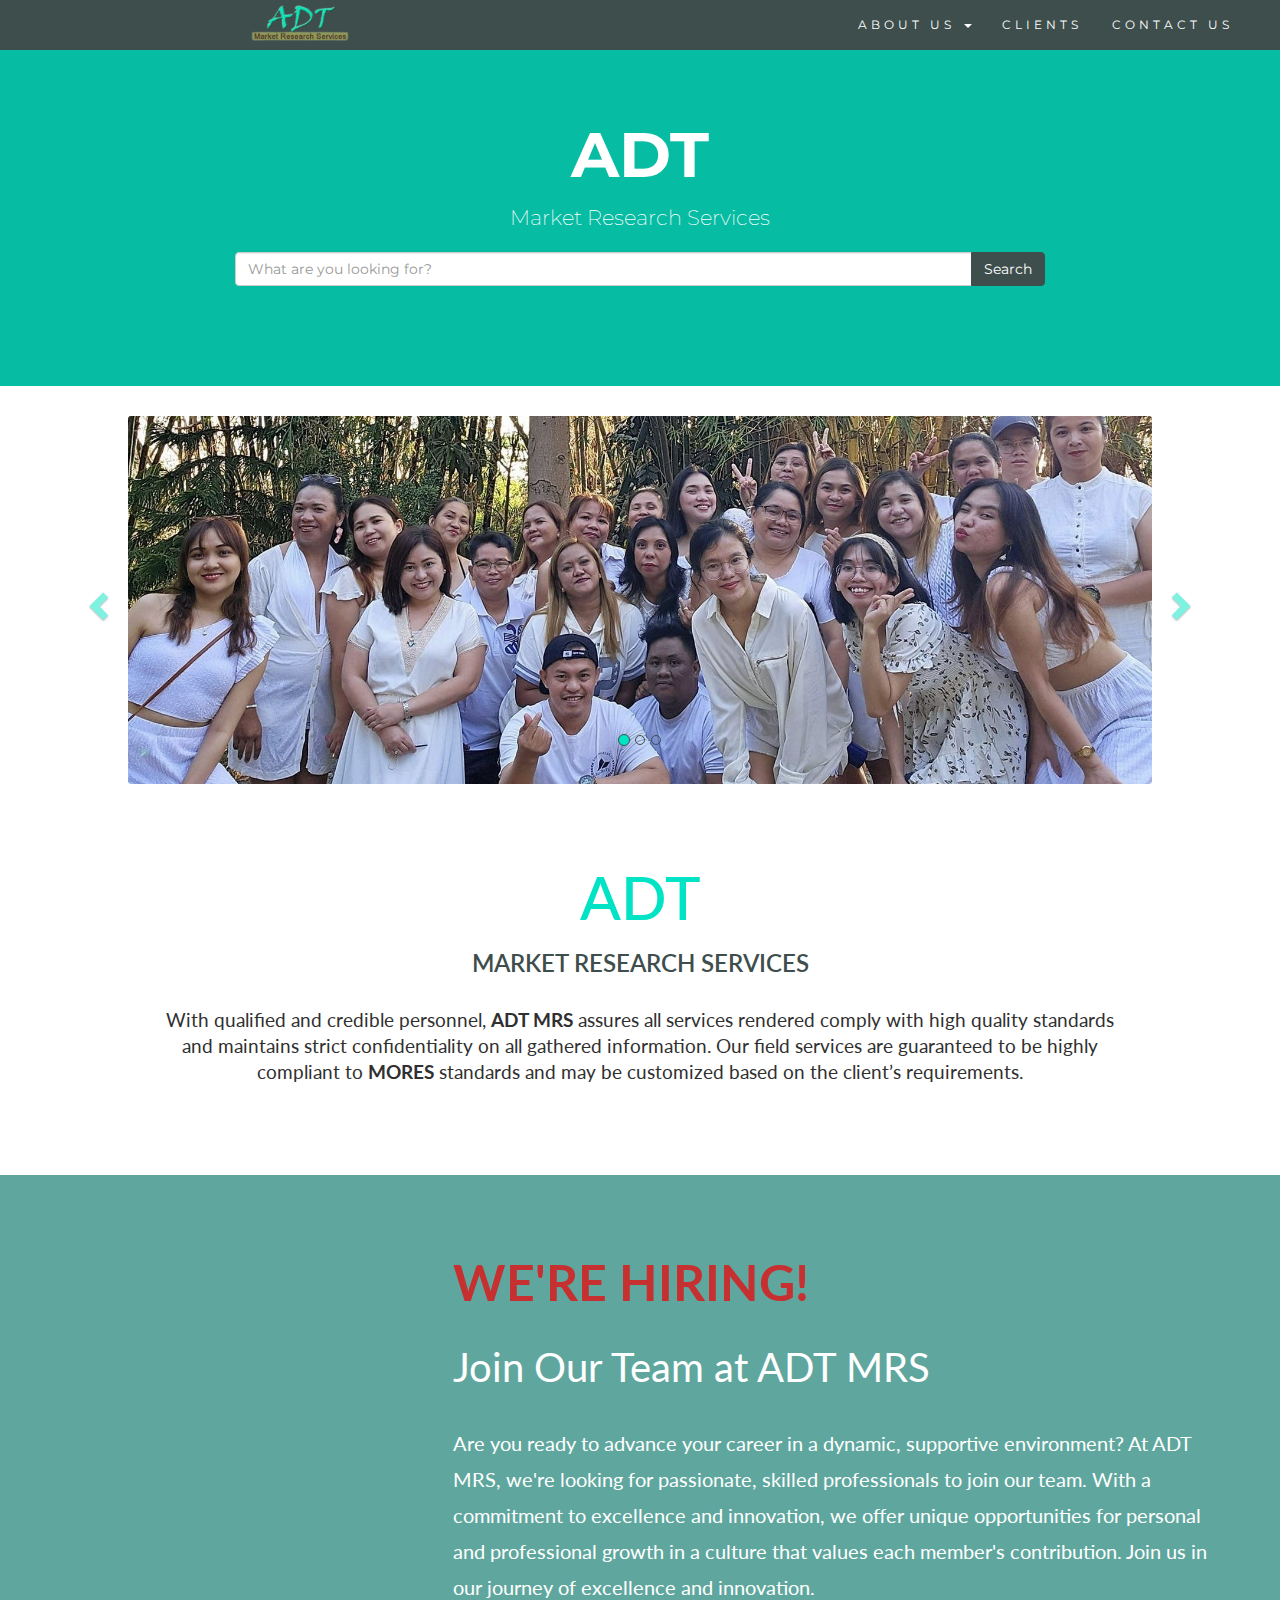
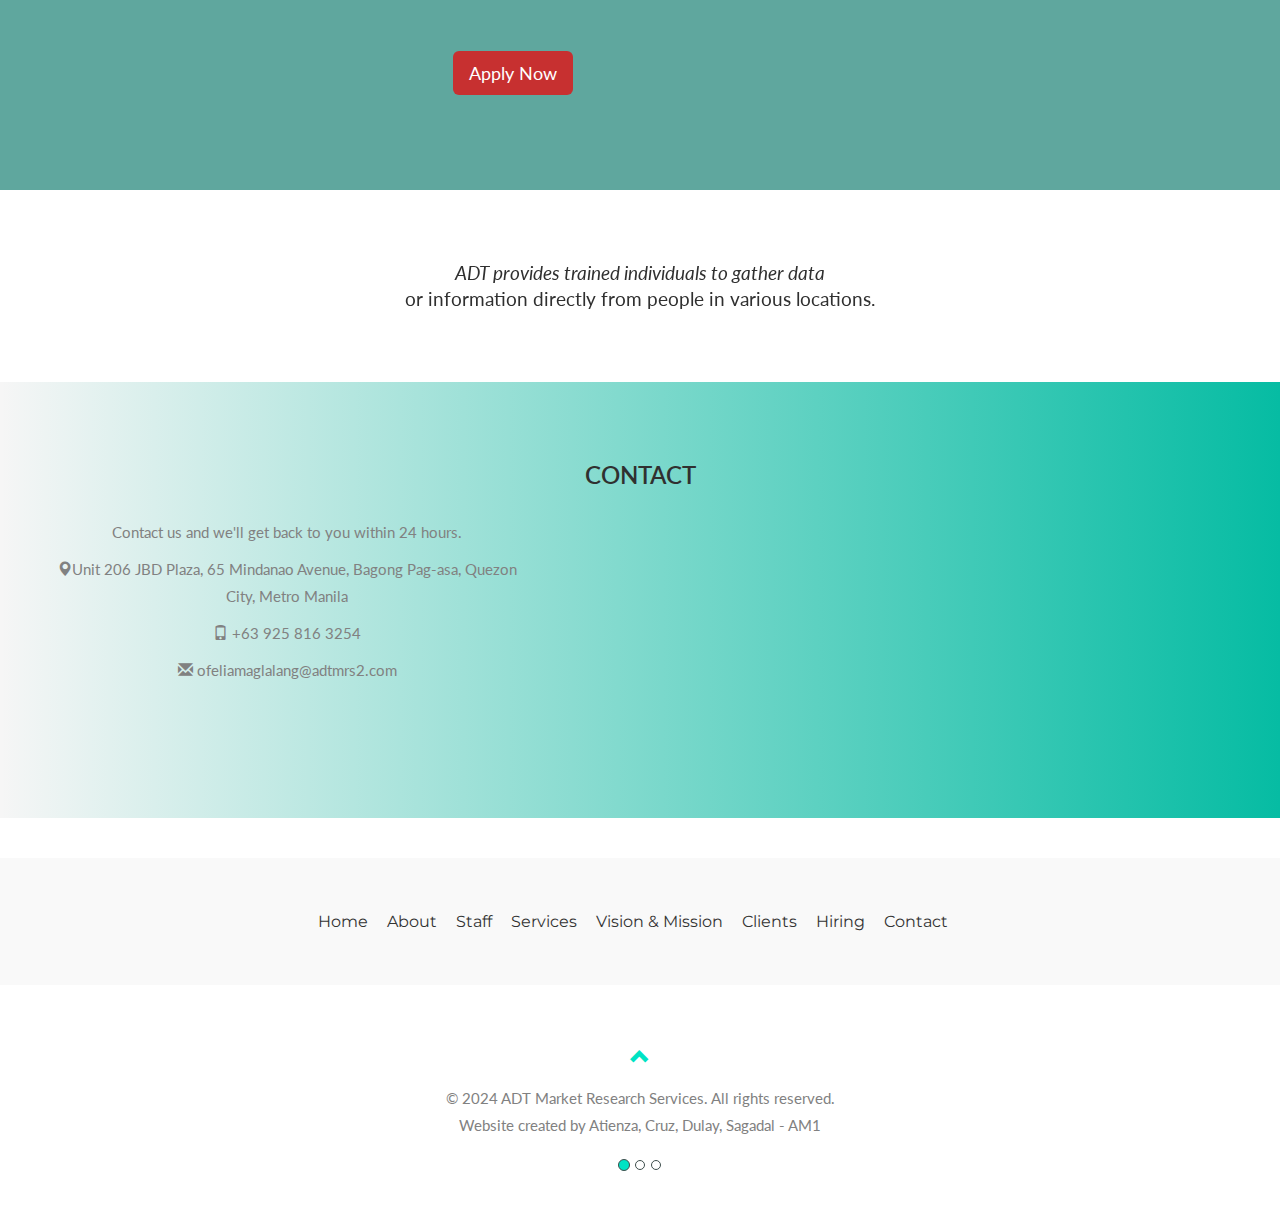
<file: index.html>
<!DOCTYPE html>
<html lang="en">

<head>
  <title>ADT - Home</title>
  <meta charset="utf-8">
  <meta name="viewport" content="width=device-width, initial-scale=1">
  <link rel="stylesheet" href="https://maxcdn.bootstrapcdn.com/bootstrap/3.4.1/css/bootstrap.min.css">
  <link href="https://fonts.googleapis.com/css?family=Montserrat" rel="stylesheet" type="text/css">
  <link href="https://fonts.googleapis.com/css?family=Lato" rel="stylesheet" type="text/css">
  <script src="https://ajax.googleapis.com/ajax/libs/jquery/3.7.1/jquery.min.js"></script>
  <script src="https://maxcdn.bootstrapcdn.com/bootstrap/3.4.1/js/bootstrap.min.js"></script>
  <link rel="stylesheet" href="style.css">
</head>

<body id="myPage" data-spy="scroll" data-target=".navbar" data-offset="60">

  <nav class="navbar navbar-default navbar-fixed-top">
    <div class="container">
      <div class="navbar-header">
        <button type="button" class="navbar-toggle" data-toggle="collapse" data-target="#myNavbar">
          <span class="icon-bar"></span>
          <span class="icon-bar"></span>
          <span class="icon-bar"></span>
        </button>
        <a class="navbar-brand" href="index.html">
          <img src="logo.png" alt="Company Logo" class="logo-image">
        </a>
      </div>
      <div class="collapse navbar-collapse" id="myNavbar">
        <ul class="nav navbar-nav navbar-right">
          <!-- Dropdown Menu for About Us -->
          <li class="dropdown">
            <a href="#" class="dropdown-toggle" data-toggle="dropdown">ABOUT US <b class="caret"></b></a>
            <ul class="dropdown-menu">
              <li><a href="about.html">ABOUT</a></li>
              <li><a href="staff.html">STAFF</a></li>
              <li><a href="services.html">SERVICES</a></li>
              <li><a href="visionmission.html">VISION MISSION</a></li>
            </ul>
          </li>
          <li><a href="clients.html">CLIENTS</a></li>
          <li><a href="contact.html">CONTACT US</a></li>
        </ul>
      </div>
    </div>
  </nav>


  <div class="jumbotron text-center">
    <h1><strong>ADT</strong></h1>
    <p>Market Research Services</p>
    <div class="row">
      <div class="col-xs-12 col-sm-offset-2 col-sm-8">
        <form id="searchForm" class="input-group">
          <input type="text" class="form-control" placeholder="What are you looking for?" required id="searchQuery">
          <span class="input-group-btn">
            <button type="submit" class="btn btn-danger">Search</button>
          </span>
        </form>
      </div>
    </div>
  </div>

  <!-- Carousel -->
  <div id="myCarousel" class="carousel slide" data-ride="carousel">
    <ol class="carousel-indicators">
      <li data-target="#myCarousel" data-slide-to="0" class="active"></li>
      <li data-target="#myCarousel" data-slide-to="1"></li>
      <li data-target="#myCarousel" data-slide-to="2"></li>
    </ol>

    <!-- Wrapper for slides -->
    <div class="carousel-inner">
      <div class="item active">
        <img src="GROUPPIC.jpg" alt="Group Picture" usemap="#image-map" style="width:100%;">
        <map name="image-map">
          <area alt="Ofelia" title="Ofelia Tamondong-Maglalang" href="staff.html#ofelia" coords="437,222,543,334"
            shape="rect">
          <area alt="Mary" title="Mary Margarett Frilles" href="staff.html#mary" coords="94,182,201,328" shape="rect">
          <area alt="Arjay" title="Arjay Laguelles" href="staff.html#arjay" coords="285,107,356,216" shape="rect">
          <area alt="Aiza" title="Aiza Gile" href="staff.html#aiza" coords="382,149,431,235" shape="rect">
          <area alt="Hazel" title="Hazel Malana" href="staff.html#hazel" coords="1203,216,1302,334" shape="rect">
          <area alt="Jerme" title="Jerme Lucillo" href="staff.html#jerme" coords="961,186,1053,307" shape="rect">
          <area alt="Marie" title="Marie Leal" href="staff.html#marie" coords="667,156,723,228" shape="rect">
          <area alt="Zha" title="Zha Padiernos" href="staff.html#zha" coords="851,186,919,268" shape="rect">
          <area alt="Aileen" title="Aileen Orgiba" href="staff.html#aileen" coords="1167,91,1232,178" shape="rect">
          <area alt="Jess" title="Jess Basa" href="staff.html#jess" coords="511,140,583,213" shape="rect">
          <area alt="Jen" title="Jen Feliciano" href="staff.html#jen" coords="754,132,824,218" shape="rect">
        </map>
      </div>
      <div class="item">
        <img src="OFELIATALK.jpg" alt="Speaker" style="width:100%;">
      </div>
      <div class="item">
        <img src="ADT2023.jpg" alt="ADT 2023" style="width:100%;">
      </div>
      <div class="item">
        <img src="GROUPPIC2.jpg" alt="Group Picture 2" style="width:100%;">
      </div>
    </div>

    <!-- Left and right controls -->
    <a class="left carousel-control" href="#myCarousel" data-slide="prev">
      <span class="glyphicon glyphicon-chevron-left"></span>
      <span class="sr-only"></span>
    </a>
    <a class="right carousel-control" href="#myCarousel" data-slide="next">
      <span class="glyphicon glyphicon-chevron-right"></span>
      <span the="sr-only"></span>
    </a>
  </div>

  <!-- Container (About Section) -->
  <div id="about" class="container-fluid">
    <div class="row">
      <div class="col-sm-12">
        <h1 style = "color: #00E3C4; font-size: 60px;">ADT</h1>
        <h2 style = "color: #3e4e4c;">Market Research Services</h2>
        <h4 style="text-align: center; margin-left: 100px; margin-right: 100px;">With qualified and credible personnel, <b>ADT MRS</b> assures all services rendered comply with high quality standards and maintains strict confidentiality on all gathered information.
        <span>Our field services are guaranteed to be highly compliant to <b>MORES</b> standards and may be customized based on the client’s requirements.</span>
      </div>
    </div>
  </div>

  <div class="join-container-fluid bg-green">
    <div class="row">
      <div class="col-sm-4">
        <img src="hiring2.png" alt="Hiring" class="hiring-image slideanim">
      </div>
      <div class="col-sm-8">
        <h2 style = "color: rgb(199, 48, 48); font-size: 50px;"><strong>We're Hiring!</strong></h2>
        <h4 style = "color: #ffff; font-size: 40px;">Join Our Team at ADT MRS</h4>
        <p>Are you ready to advance your career in a dynamic, supportive environment? At ADT MRS, we're looking for
          passionate, skilled professionals to join our team. With a commitment to excellence and innovation,
          we offer unique opportunities for personal and professional growth in a culture that values each member's
          contribution. Join us in our journey of excellence and innovation.</p>
        <br>
        <a href="hiring.html" class="btn btn-default btn-lg" target="_blank">Apply Now</a>
      </div>
    </div>
  </div>

  <div id="myCarousel" class="carousel slide text-center" data-ride="carousel">
    <!-- Indicators -->
    <ol class="carousel-indicators">
      <li data-target="#myCarousel" data-slide-to="0" class="active"></li>
      <li data-target="#myCarousel" data-slide-to="1"></li>
      <li data-target="#myCarousel" data-slide-to="2"></li>
    </ol>

    <!-- Wrapper for slides -->
    <div class="carousel-inner" role="listbox">
      <div class="item active">
        <h4>ADT provides trained individuals to gather data <br><span>or information directly from people in various
            locations.</span></h4>
      </div>
      <div class="item">
        <h4>ADT helps organize and summarize the data collected from surveys,<br><span>interviews, or other research
            methods.</span></h4>
      </div>
      <div class="item">
        <h4>ADT also offers other requirements related to the conduct of market research such as Research Design,
          Sampling,<br><span>Reporting and Presentation, Ethical Considerations, Quality Control, and Budget and
            Resources.</span></h4>
      </div>
    </div>

  <!-- Container (Contact Section) -->
  <div id="contact" class="container-fluid bg-grey">
    <h2 class="text-center">CONTACT</h2>
    <div class="row">
      <div class="col-sm-5">
        <p>Contact us and we'll get back to you within 24 hours.</p>
        <p><span class="glyphicon glyphicon-map-marker"></span>Unit 206 JBD Plaza, 65 Mindanao Avenue, Bagong Pag-asa, Quezon City, Metro Manila</p>
        <p><span class="glyphicon glyphicon-phone"></span> +63 925 816 3254</p>
        <p><span class="glyphicon glyphicon-envelope"></span> ofeliamaglalang@adtmrs2.com</p>
      </div>
      <div class="col-sm-7 slideanim">
        <div class="row">
          <div class="col-sm-6 form-group">
            <input class="form-control" id="name" name="name" placeholder="Name" type="text" required>
          </div>
          <div class="col-sm-6 form-group">
            <input class="form-control" id="email" name="email" placeholder="Email" type="email" required>
          </div>
        </div>
        <textarea class="form-control" id="comments" name="comments" placeholder="Comment" rows="5"></textarea><br>
        <div class="row">
          <div class="col-sm-12 form-group">
            <button class="btn btn-default pull-right" type="submit">Send</button>
          </div>
        </div>
      </div>
    </div>
  </div>

  <!--Sitemap-->
<div class="jumbotron-sitemap">
  <div class="sitemap-container text-center">
    <ul class="list-unstyled">
      <li><a href="index.html">Home</a></li>
      <li><a href="about.html">About</a></li>
      <li><a href="staff.html">Staff</a></li>
      <li><a href="services.html">Services</a></li>
      <li><a href="visionmission.html">Vision &amp; Mission</a></li>
      <li><a href="clients.html">Clients</a></li>
      <li><a href="hiring.html">Hiring</a></li>
      <li><a href="contact.html">Contact</a></li>
    </ul>
  </div>
</div>


  <footer class="container-fluid text-center">
    <a href="#myPage" title="To Top">
      <span class="glyphicon glyphicon-chevron-up"></span>
    </a>
    <p>© 2024 ADT Market Research Services. All rights reserved.<br>
      Website created by Atienza, Cruz, Dulay, Sagadal - AM1</a></p>
  </footer>

  <script src="script.js"></script>
  <script src="script2.js"></script>
</body>

</html>
</file>
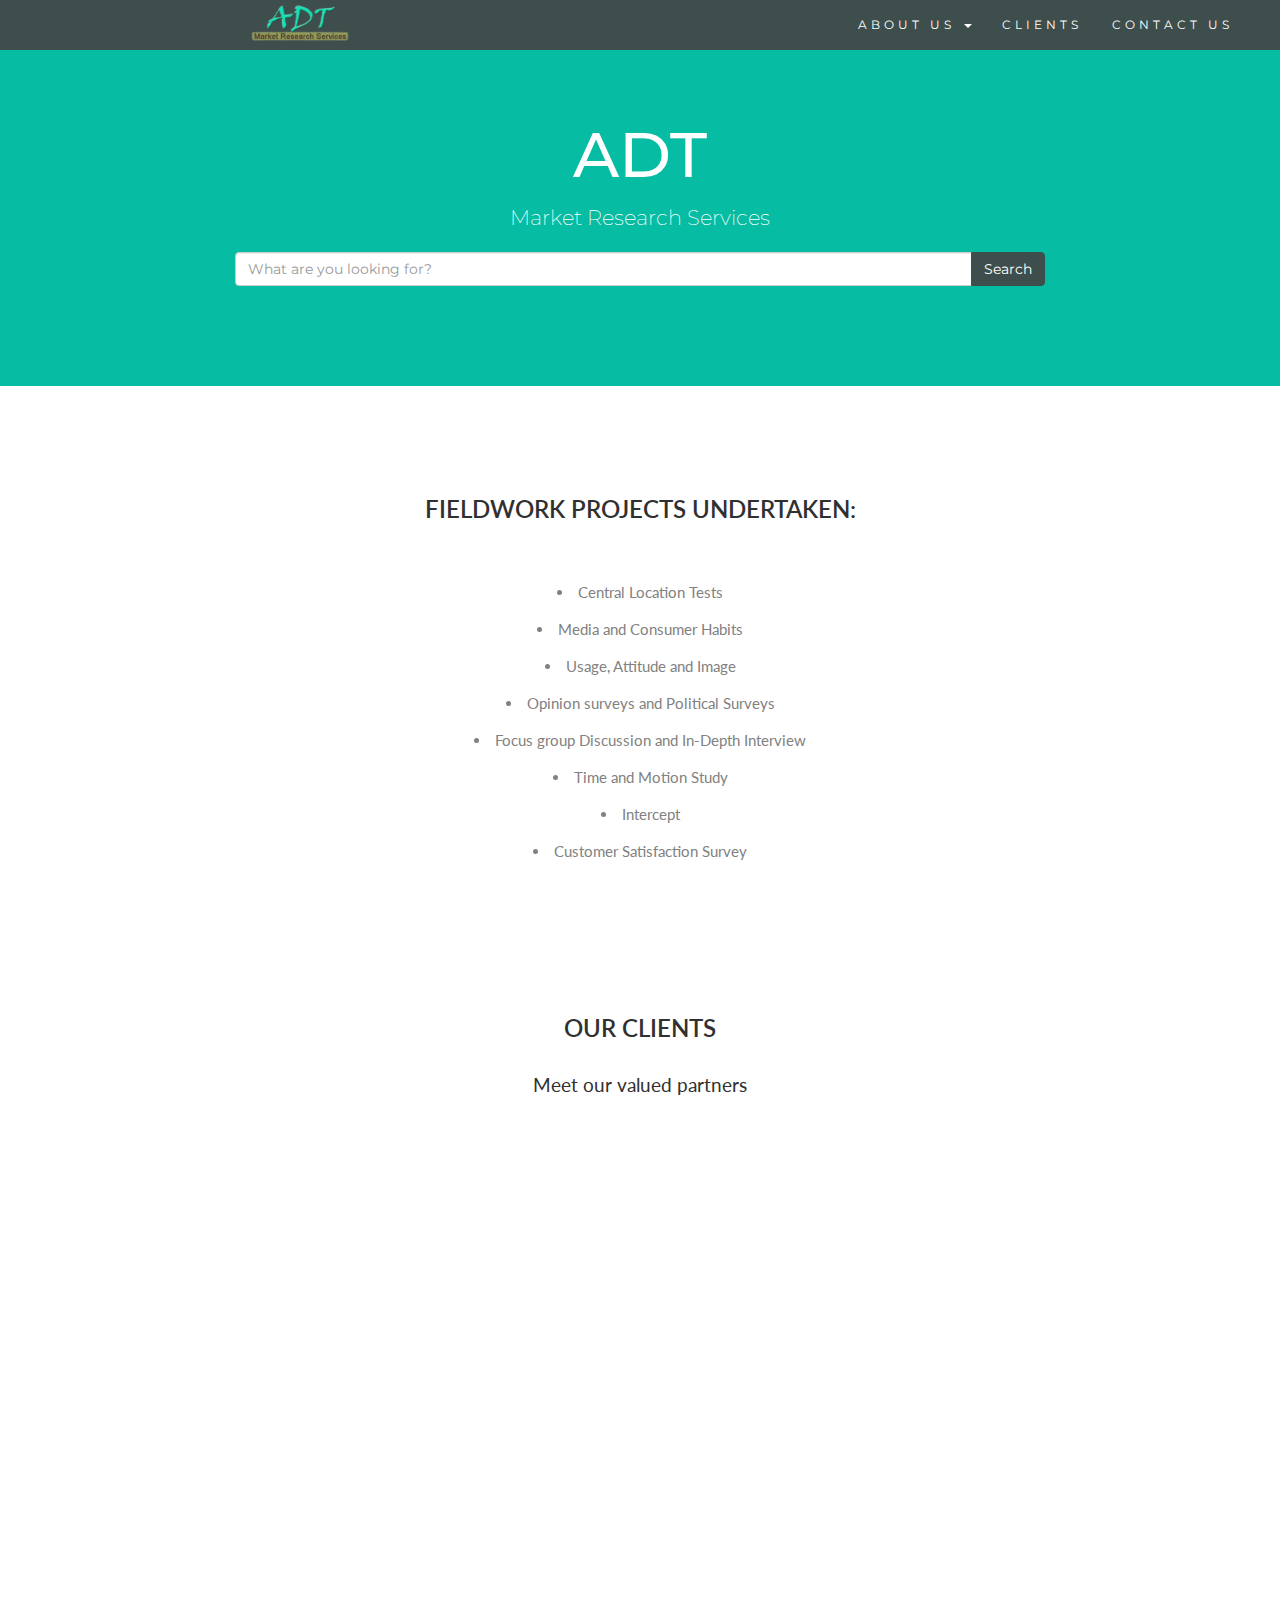
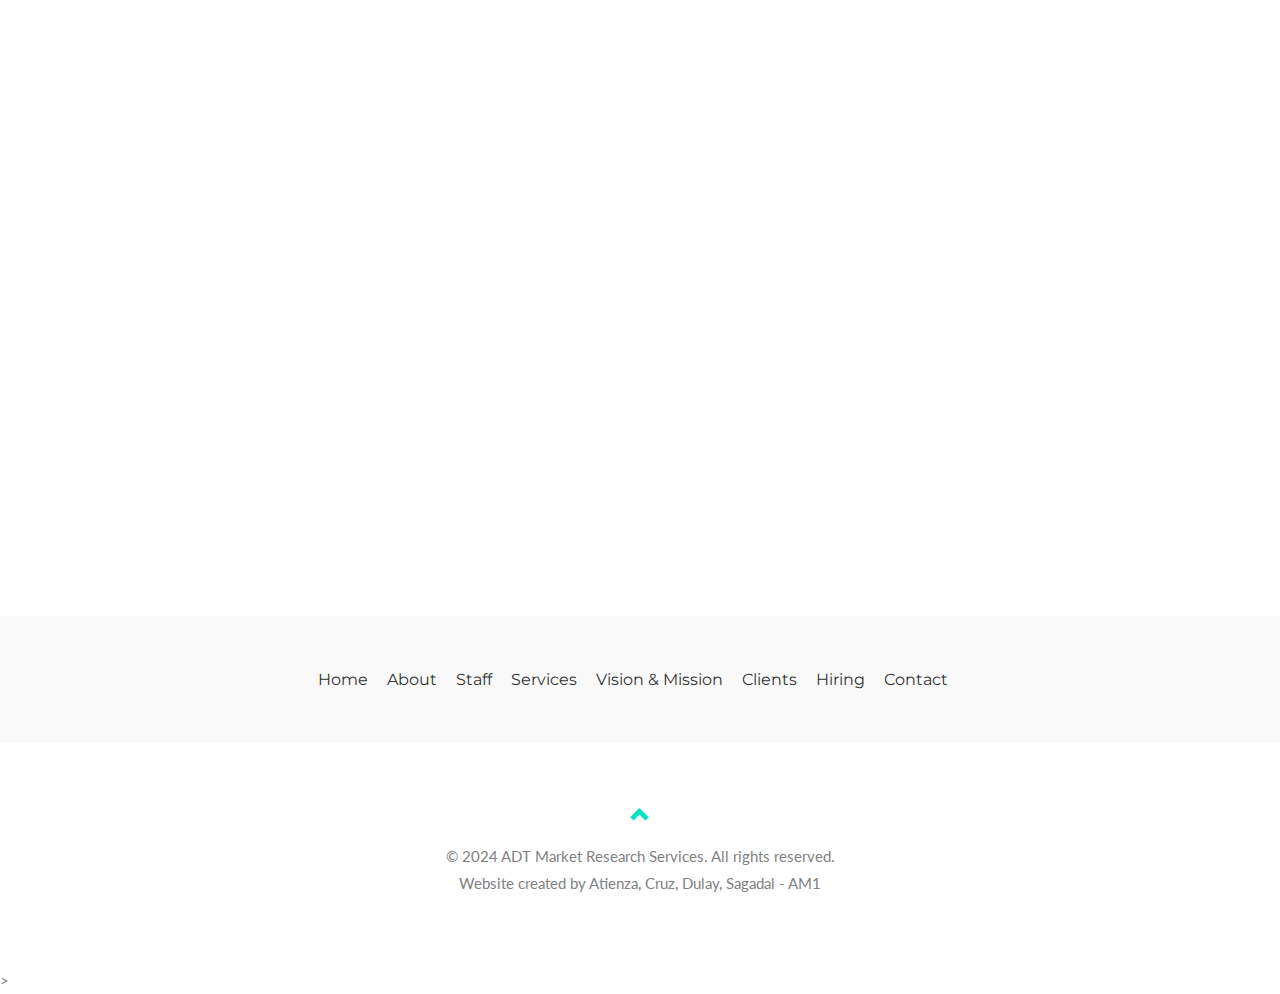
<file: clients.html>
<!DOCTYPE html>
<html lang="en">
<head>
  <title>ADT - Clients</title>
  <meta charset="utf-8">
  <meta name="viewport" content="width=device-width, initial-scale=1">
  <link rel="stylesheet" href="https://maxcdn.bootstrapcdn.com/bootstrap/3.4.1/css/bootstrap.min.css">
  <link href="https://fonts.googleapis.com/css?family=Montserrat" rel="stylesheet" type="text/css">
  <link href="https://fonts.googleapis.com/css?family=Lato" rel="stylesheet" type="text/css">
  <script src="https://ajax.googleapis.com/ajax/libs/jquery/3.7.1/jquery.min.js"></script>
  <script src="https://maxcdn.bootstrapcdn.com/bootstrap/3.4.1/js/bootstrap.min.js"></script>
  <link rel="stylesheet" href="style.css">
</head>
<body id="myPage" data-spy="scroll" data-target=".navbar" data-offset="60">

  <nav class="navbar navbar-default navbar-fixed-top">
    <div class="container">
      <div class="navbar-header">
        <button type="button" class="navbar-toggle" data-toggle="collapse" data-target="#myNavbar">
          <span class="icon-bar"></span>
          <span class="icon-bar"></span>
          <span class="icon-bar"></span>                        
        </button>
        <a class="navbar-brand" href="index.html">
          <img src="logo.png" alt="Company Logo" class="logo-image">
        </a>
      </div>
      <div class="collapse navbar-collapse" id="myNavbar">
        <ul class="nav navbar-nav navbar-right">
          <!-- Dropdown Menu for About Us -->
          <li class="dropdown">
            <a href="#" class="dropdown-toggle" data-toggle="dropdown">ABOUT US <b class="caret"></b></a>
            <ul class="dropdown-menu">
              <li><a href="about.html">ABOUT</a></li>
              <li><a href="staff.html">STAFF</a></li>
              <li><a href="services.html">SERVICES</a></li>
              <li><a href="visionmission.html">VISION MISSION</a></li>
            </ul>
          </li>
          <li><a href="clients.html">CLIENTS</a></li>
          <li><a href="contact.html">CONTACT US</a></li>
        </ul>
      </div>
    </div>
  </nav>

  <div class="jumbotron text-center">
    <h1>ADT</h1> 
    <p>Market Research Services</p>
    <div class="row">
      <div class="col-xs-12 col-sm-offset-2 col-sm-8">
        <form id="searchForm" class="input-group">
          <input type="text" class="form-control" placeholder="What are you looking for?" required id="searchQuery">
          <span class="input-group-btn">
            <button type="submit" class="btn btn-danger">Search</button>
          </span>
        </form>
      </div>
    </div>
  </div>



<!-- Container (About Section) -->
<div id="about" class="container-fluid">
    <div class="row">
      <div class="col-sm-12">
        <h2>Fieldwork projects undertaken:</h2><br>
        <ul>
          <li>Central Location Tests</li>
          <li>Media and Consumer Habits</li>
          <li>Usage, Attitude and Image</li>
          <li>Opinion surveys and Political Surveys</li>
          <li>Focus group Discussion and In-Depth Interview</li>
          <li>Time and Motion Study</li>
          <li>Intercept</li>
          <li>Customer Satisfaction Survey</li>
        </ul>
      </div>
    </div>
  </div>
  
<!-- Container (Clients Section) -->
<div id="clients" class="container-fluid">
    <div class="text-center">
      <h2>Our Clients</h2>
      <h4>Meet our valued partners</h4>
    </div>
    <div class="row slideanim">
      <!-- Client 1 -->
      <div class="col-sm-4 col-xs-12">
        <div class="panel panel-default text-center">
          <div class="panel-heading">
            <img src="client1.png" alt="Client 1 Logo" class="img-responsive center-block">
          </div>
          <div class="panel-body">
            <h3>Nielsen</h3>
          </div>
        </div>      
      </div>
      <!-- Client 2 -->
      <div class="col-sm-4 col-xs-12">
        <div class="panel panel-default text-center">
          <div class="panel-heading">
            <img src="client2.png" alt="Client 2 Logo" class="img-responsive center-block">
          </div>
          <div class="panel-body">
            <h3>PSRC</h3>
          </div>
        </div>      
      </div>
      <!-- Client 3 -->
      <div class="col-sm-4 col-xs-12">
        <div class="panel panel-default text-center">
          <div class="panel-heading">
            <img src="client3.png" alt="Client 3 Logo" class="img-responsive center-block">
          </div>
          <div class="panel-body">
            <h3>ADDEDVALUE</h3>
          </div>
        </div>      
      </div>
    </div>
    <div class="row slideanim">
      <!-- Client 4 -->
      <div class="col-sm-4 col-xs-12">
        <div class="panel panel-default text-center">
          <div class="panel-heading">
            <img src="client4.png" alt="Client 4 Logo" class="img-responsive center-block">
          </div>
          <div class="panel-body">
            <h3>DRAFTFCB</h3>
          </div>
        </div>      
      </div>
      <!-- Client 5 -->
      <div class="col-sm-4 col-xs-12">
        <div class="panel panel-default text-center">
          <div class="panel-heading">
            <img src="client5.png" alt="Client 5 Logo" class="img-responsive center-block">
          </div>
          <div class="panel-body">
            <h3>ATENEO SCHOOL OF BUSINESS</h3>
          </div>
        </div>      
      </div>
      <!-- Client 6 -->
      <div class="col-sm-4 col-xs-12">
        <div class="panel panel-default text-center">
          <div class="panel-heading">
            <img src="client6.png" alt="Client 6 Logo" class="img-responsive center-block">
          </div>
          <div class="panel-body">
            <h3>SUMSI</h3>
          </div>
        </div>      
      </div>
    </div>
  </div>

  <!--Sitemap-->
<div class="jumbotron-sitemap">
  <div class="sitemap-container text-center">
    <ul class="list-unstyled">
      <li><a href="index.html">Home</a></li>
      <li><a href="about.html">About</a></li>
      <li><a href="staff.html">Staff</a></li>
      <li><a href="services.html">Services</a></li>
      <li><a href="visionmission.html">Vision &amp; Mission</a></li>
      <li><a href="clients.html">Clients</a></li>
      <li><a href="hiring.html">Hiring</a></li>
      <li><a href="contact.html">Contact</a></li>
    </ul>
  </div>
</div>

<footer class="container-fluid text-center">
        <a href="#myPage" title="To Top">
          <span class="glyphicon glyphicon-chevron-up"></span>
        </a>
        <p>© 2024 ADT Market Research Services. All rights reserved.<br>
            Website created by Atienza, Cruz, Dulay, Sagadal - AM1</a></p>
      </footer>>
<script src="script.js"></script>
<script src="script2.js"></script>
</body>
</html>
</file>
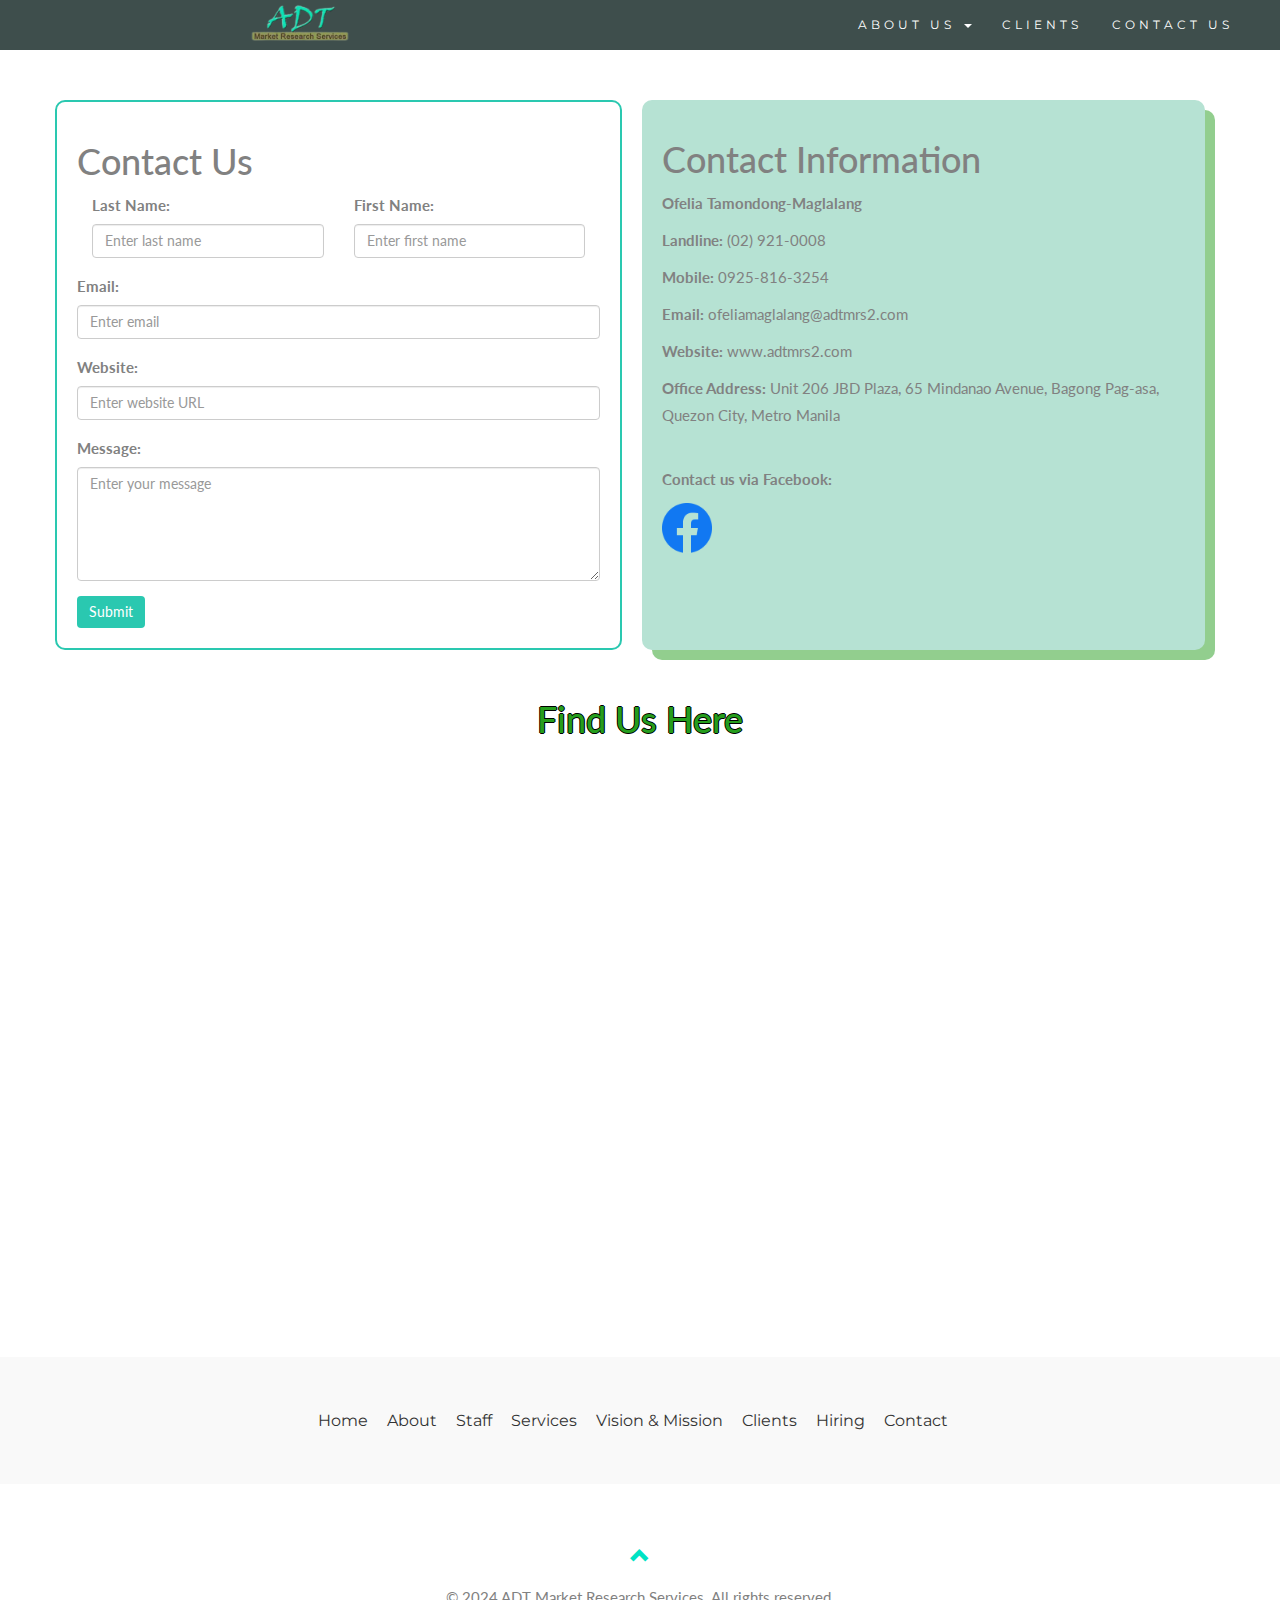
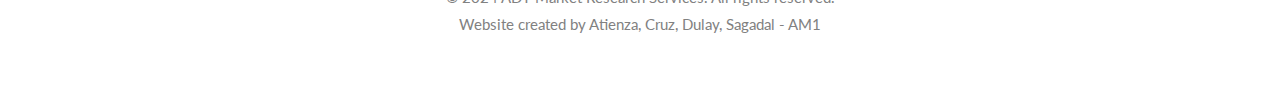
<file: contact.html>
<!DOCTYPE html>
<html lang="en">

<head>
    <meta charset="UTF-8">
    <meta name="viewport" content="width=device-width, initial-scale=1.0">
    <title>Contact Us</title>
    <!-- Link to Bootstrap CSS via CDN -->
    <link rel="stylesheet" href="https://maxcdn.bootstrapcdn.com/bootstrap/3.4.1/css/bootstrap.min.css">
    <link href="https://fonts.googleapis.com/css?family=Montserrat" rel="stylesheet" type="text/css">
    <link href="https://fonts.googleapis.com/css?family=Lato" rel="stylesheet" type="text/css">
    <link rel="stylesheet" href="style.css">
</head>

<body class = "contact-bg">
    <header>
        <nav class="navbar navbar-default navbar-fixed-top">
            <div class="container">
                <div class="navbar-header">
                    <button type="button" class="navbar-toggle" data-toggle="collapse" data-target="#myNavbar">
                        <span class="icon-bar"></span>
                        <span class="icon-bar"></span>
                        <span class="icon-bar"></span>
                    </button>
                    <a class="navbar-brand" href="index.html">
                        <img src="logo.png" alt="Company Logo" class="logo-image">
                    </a>
                </div>
                <div class="collapse navbar-collapse" id="myNavbar">
                    <ul class="nav navbar-nav navbar-right">
                        <li class="dropdown">
                            <a href="#" class="dropdown-toggle" data-toggle="dropdown">ABOUT US <b
                                    class="caret"></b></a>
                            <ul class="dropdown-menu">
                                <li><a href="about.html">ABOUT</a></li>
                                <li><a href="staff.html">STAFF</a></li>
                                <li><a href="services.html">SERVICES</a></li>
                                <li><a href="visionmission.html">VISION MISSION</a></li>
                            </ul>
                        </li>
                        <li><a href="clients.html">CLIENTS</a></li>
                        <li><a href="contact.html">CONTACT US</a></li>
                    </ul>
                </div>
            </div>
        </nav>
    </header>

    

    <div class="container mt-4 contact-grid">
        <div class="contact-form">
            <h1>Contact Us</h1>
            <form action="mailto:ymedulay@mymail.mapua.edu.ph" method="post" enctype="text/plain">
                <div class="form-row">
                    <div class="form-group col-md-6">
                        <label for="last-name">Last Name:</label>
                        <input type="text" class="form-control" id="last-name" placeholder="Enter last name">
                    </div>
                    <div class="form-group col-md-6">
                        <label for="first-name">First Name:</label>
                        <input type="text" class="form-control" id="first-name" placeholder="Enter first name">
                    </div>
                </div>
                <div class="form-group">
                    <label for="email">Email:</label>
                    <input type="email" class="form-control" id="email" placeholder="Enter email">
                </div>
                <div class="form-group">
                    <label for="website">Website:</label>
                    <input type="text" class="form-control" id="website" placeholder="Enter website URL">
                </div>
                <div class="form-group">
                    <label for="message">Message:</label>
                    <textarea class="form-control" id="message" rows="5"
                        placeholder="Enter your message"></textarea>
                </div>
                <button type="submit" class="btn btn-primary"
                    style="background-color: #2AC8B0; border: none;">Submit</button>
            </form>
        </div>

        <div class="contact-information">
            <h1>Contact Information</h1>
            <p><strong>Ofelia Tamondong-Maglalang</strong></p>
            <p><strong>Landline:</strong> (02) 921-0008</p>
            <p><strong>Mobile:</strong> 0925-816-3254</p>
            <p><strong>Email:</strong> ofeliamaglalang@adtmrs2.com</p>
            <p><strong>Website:</strong> <a href="http://www.adtmrs2.com/" target="_blank">www.adtmrs2.com</a>
            </p>
            <p><strong>Office Address:</strong> Unit 206 JBD Plaza, 65 Mindanao Avenue, 
                Bagong Pag-asa, Quezon City, Metro Manila </p>

            <br>
            <p><strong>Contact us via Facebook:</strong></p>
            <p><a href="https://www.facebook.com/ADTMarketResearchServices" target="_blank"><img
                        src="fb.png" alt="Facebook Logo" class="social-logo"
                        style="width: 50px; height: 50px; "></a></p>

        </div>
    </div>

    <div class="map-wrapper">
        <div class="map-text">
            <h1>Find Us Here</h1>
        </div>
        <div id="goomap">
            <iframe src="https://www.google.com/maps/embed?pb=!1m18!1m12!1m3!1d3859.8932736748097!2d121.03374707510739!3d14.66199768583166!2m3!1f0!2f0!3f0!3m2!1i1024!2i768!4f13.1!3m3!1m2!1s0x3397b71e555df9bf%3A0x351975202f77b3ef!2sJBD%20Plaza!5e0!3m2!1sen!2sph!4v1714559391063!5m2!1sen!2sph" width="900" height="550" style="border:0;" allowfullscreen="" loading="lazy"></iframe>
        </div>
    </div>

    <!-- Link to jQuery library -->
    <script src="https://ajax.googleapis.com/ajax/libs/jquery/3.5.1/jquery.min.js"></script>
    <!-- Link to Bootstrap JavaScript -->
    <script src="https://maxcdn.bootstrapcdn.com/bootstrap/3.4.1/js/bootstrap.min.js"></script>

    <!--Sitemap-->
<div class="jumbotron-sitemap">
  <div class="sitemap-container text-center">
    <ul class="list-unstyled">
      <li><a href="index.html">Home</a></li>
      <li><a href="about.html">About</a></li>
      <li><a href="staff.html">Staff</a></li>
      <li><a href="services.html">Services</a></li>
      <li><a href="visionmission.html">Vision &amp; Mission</a></li>
      <li><a href="clients.html">Clients</a></li>
      <li><a href="hiring.html">Hiring</a></li>
      <li><a href="contact.html">Contact</a></li>
    </ul>
  </div>
</div>

<footer class="container-fluid text-center">
        <a href="#myPage" title="To Top">
          <span class="glyphicon glyphicon-chevron-up"></span>
        </a>
        <p>© 2024 ADT Market Research Services. All rights reserved.<br>
            Website created by Atienza, Cruz, Dulay, Sagadal - AM1</a></p>
      </footer>
</body>

</html>
</file>
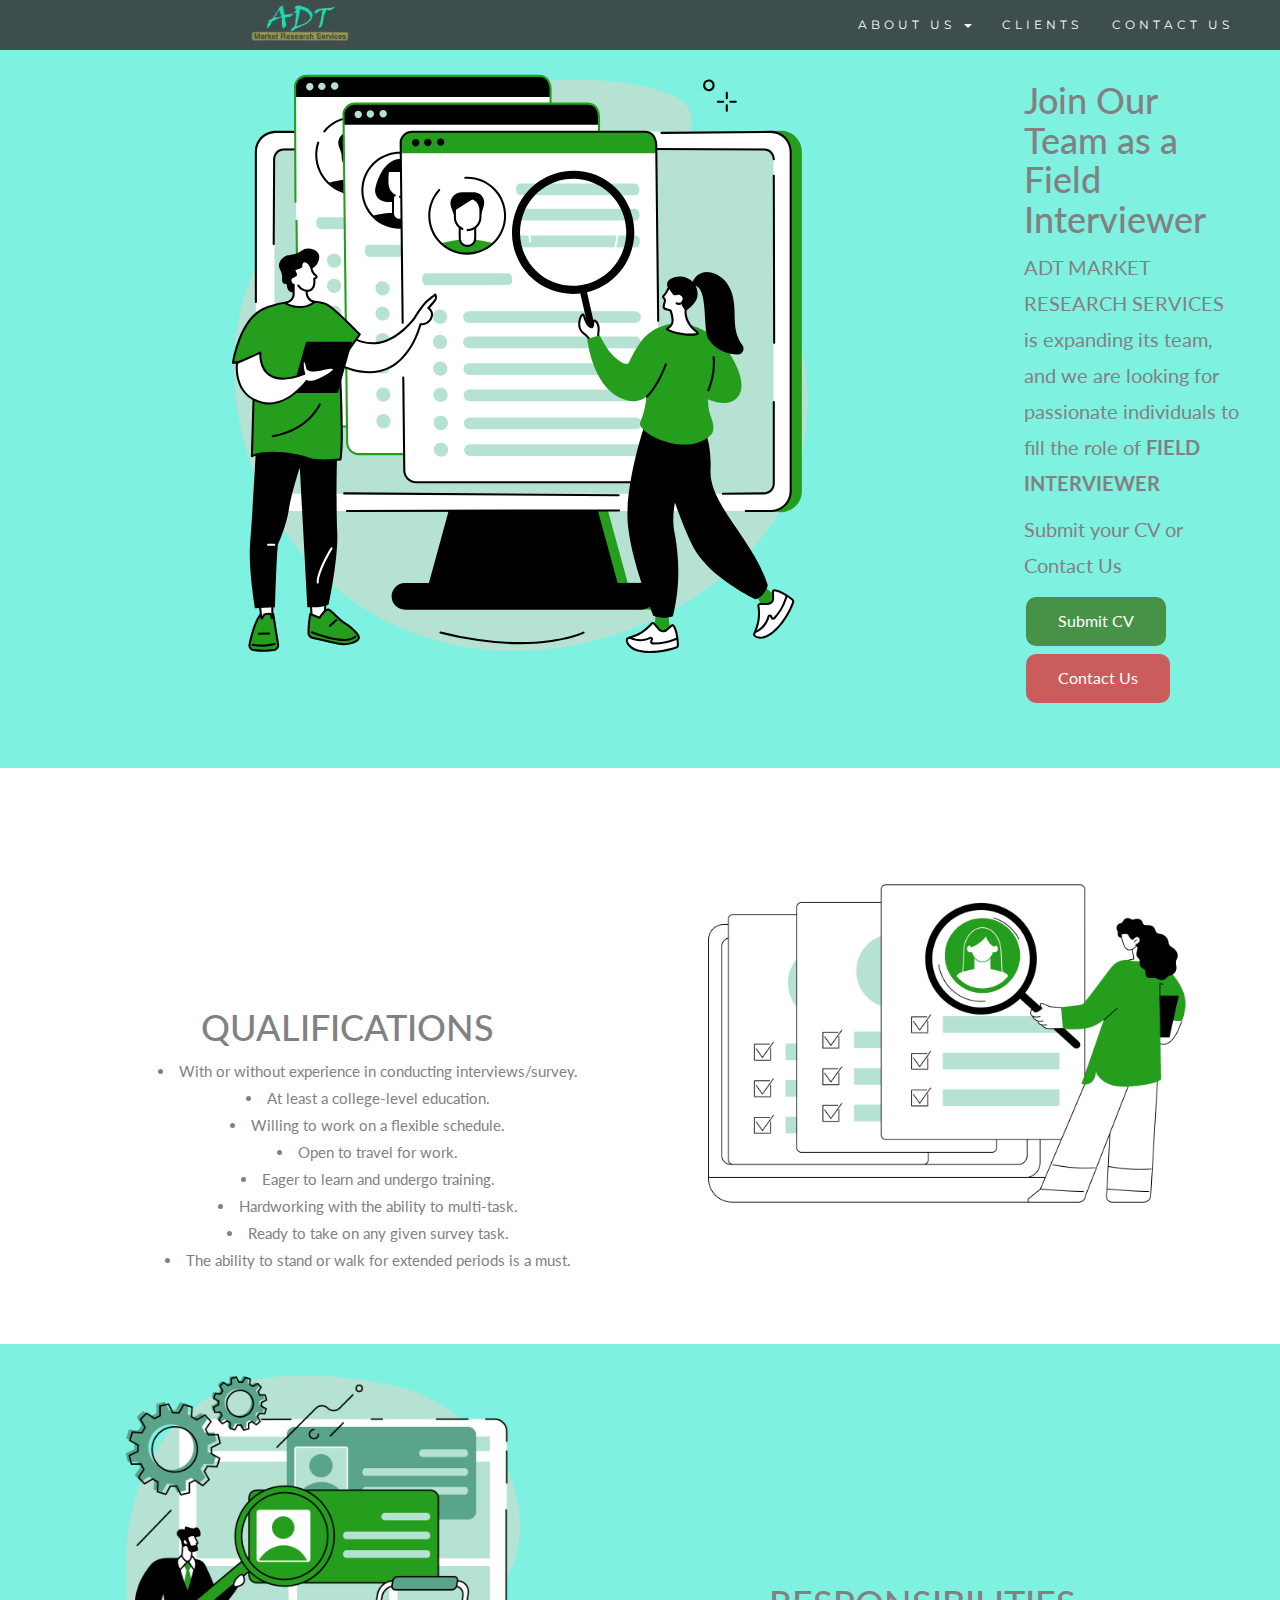
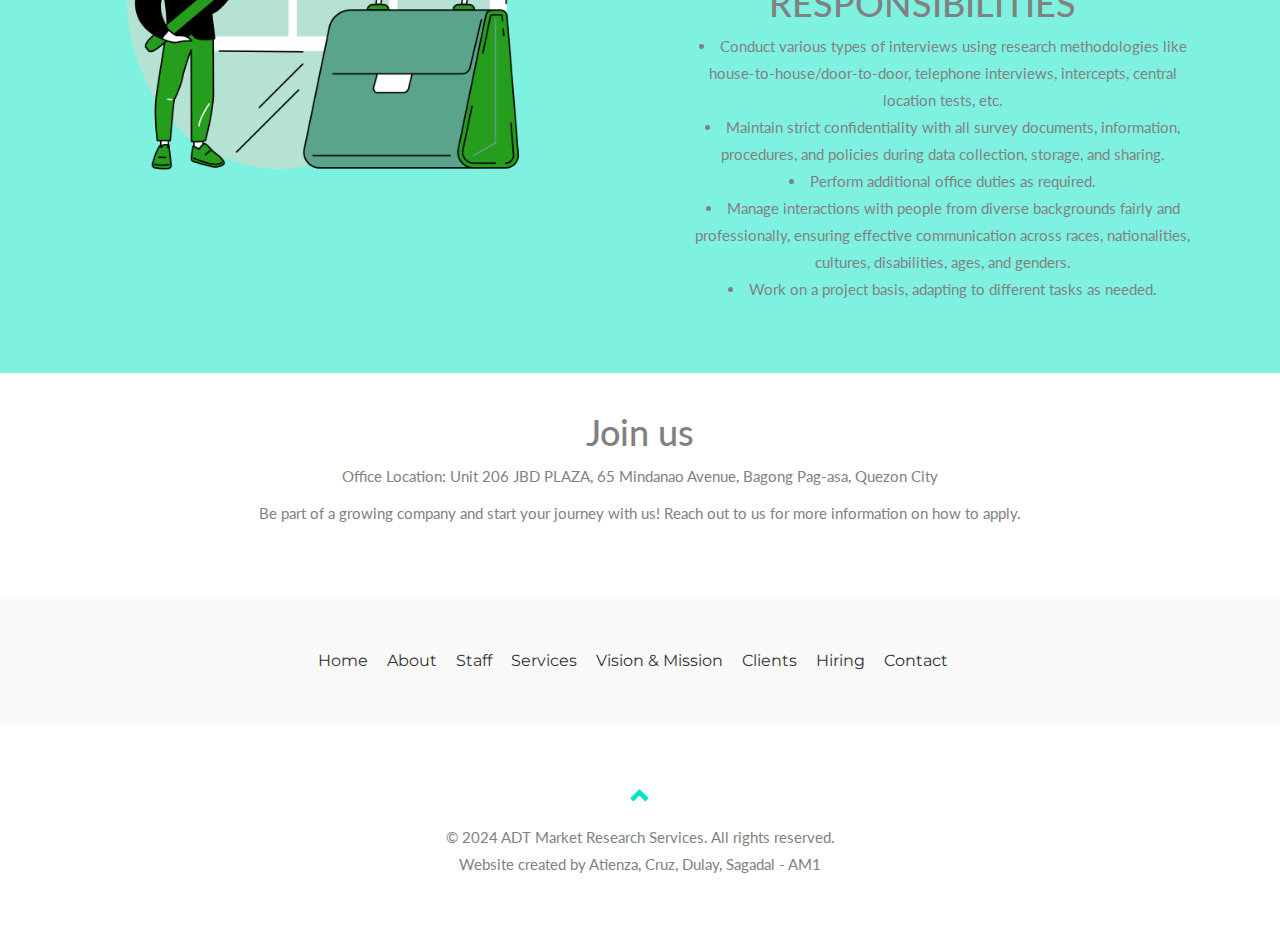
<file: hiring.html>
<!DOCTYPE html>
<html lang="en">
<head>
  <title>Join Us</title>
  <meta charset="utf-8">
  <meta name="viewport" content="width=device-width, initial-scale=1">
  <link rel="stylesheet" href="https://maxcdn.bootstrapcdn.com/bootstrap/3.4.1/css/bootstrap.min.css">
  <link href="https://fonts.googleapis.com/css?family=Montserrat" rel="stylesheet" type="text/css">
  <link href="https://fonts.googleapis.com/css?family=Lato" rel="stylesheet" type="text/css">
  <script src="https://ajax.googleapis.com/ajax/libs/jquery/3.7.1/jquery.min.js"></script>
  <script src="https://maxcdn.bootstrapcdn.com/bootstrap/3.4.1/js/bootstrap.min.js"></script>
  <link rel="stylesheet" href="style.css">

  <script>
    function showFileInput() {
        document.getElementById("cvForm").style.display = "block";
        document.getElementById("submitCvButton").style.display = "none";
    }
    </script>
</head>

<body id="myPage" data-spy="scroll" data-target=".navbar" data-offset="60">
    <nav class="navbar navbar-default navbar-fixed-top">
        <div class="container">
          <div class="navbar-header">
            <button type="button" class="navbar-toggle" data-toggle="collapse" data-target="#myNavbar">
              <span class="icon-bar"></span>
              <span class="icon-bar"></span>
              <span class="icon-bar"></span>                        
            </button>
            <a class="navbar-brand" href="index.html">
              <img src="logo.png" alt="Company Logo" class="logo-image">
            </a>
          </div>
          <div class="collapse navbar-collapse" id="myNavbar">
            <ul class="nav navbar-nav navbar-right">
              <!-- Dropdown Menu for About Us -->
              <li class="dropdown">
                <a href="#" class="dropdown-toggle" data-toggle="dropdown">ABOUT US <b class="caret"></b></a>
                <ul class="dropdown-menu">
                  <li><a href="about.html">ABOUT</a></li>
                  <li><a href="staff.html">STAFF</a></li>
                  <li><a href="services.html">SERVICES</a></li>
                  <li><a href="visionmission.html">VISION MISSION</a></li>
                  <li><a href = "sitemap.html">SITE MAP</a></li>
                </ul>
              </li>
              <li><a href="clients.html">CLIENTS</a></li>
              <li><a href="contact.html">CONTACT US</a></li>
            </ul>
          </div>
        </div>
      </nav>

    <div class = "img-container" style = "background-color: rgb(0, 227, 196, 0.5);">
        <div class = "hiring-img">
            <img src = "hiring.png" alt = "Hiring Element">
        </div>
        <div class="hiring-text">
            <h1>Join Our Team as a Field Interviewer</h1>
            <p>ADT MARKET RESEARCH SERVICES is expanding its team, and we are looking for passionate individuals 
                to fill the role of <b>FIELD INTERVIEWER</b></p>
            <p>Submit your CV or Contact Us</p>
            <form id="cvForm" style="display: none;" action="submit_cv.php" method="post" enctype="multipart/form-data">
                <input type="file" name="cv_file" id="cv_file" required>
                <button type="submit" class="button button1">Submit</button>
            </form>
            <button onclick="showFileInput()" class="button button1" id="submitCvButton">Submit CV</button>
            <a href="contact.html" class="button button2">Contact Us</a>
        </div>
    </div>

    <div>
        <div class="container-fluid">
            <div class="row">
              <div class="col-md-6">
                <div class = "quali-text">
                  <h1>QUALIFICATIONS</h1>
                  <ul>
                    <li>With or without experience in conducting interviews/survey.</li>
                    <li>At least a college-level education.</li>
                    <li>Willing to work on a flexible schedule.</li>
                    <li>Open to travel for work.</li>
                    <li>Eager to learn and undergo training.</li>
                    <li>Hardworking with the ability to multi-task.</li>
                    <li>Ready to take on any given survey task.</li>
                    <li>The ability to stand or walk for extended periods is a must.</li>
                </ul>
                </div>
              </div>
              <div class="col-md-6">
                <img src = "hiring3.png" alt = "Hiring Element" class = "hiring-img">
              </div>
            </div>
          </div>
    </div>

    <div style = "background-color: rgb(0, 227, 196, 0.5);">
        <div class="col-md-6">
            <img src = "hiring4.png" alt = "Hiring Element" class = "hiring-img">
          </div>
        <div class="container-fluid">
            <div class="row">
              <div class="col-md-6">
                <div class = "resp-text">
                  <h1>RESPONSIBILITIES</h1>
                  <ul>
                    <li>Conduct various types of interviews using research methodologies like house-to-house/door-to-door, telephone interviews, intercepts, central location tests, etc.</li>
                    <li>Maintain strict confidentiality with all survey documents, information, procedures, and policies during data collection, storage, and sharing.</li>
                    <li>Perform additional office duties as required.</li>
                    <li>Manage interactions with people from diverse backgrounds fairly and professionally, ensuring effective communication across races, nationalities, cultures, disabilities, ages, and genders.</li>
                    <li>Work on a project basis, adapting to different tasks as needed.</li>
                </ul>
                </div>
              </div>
            </div>
          </div>
    </div>
    
    <div style = "padding: 20px; text-align: center;">
        <h1>Join us</h1>
        <p>Office Location: Unit 206 JBD PLAZA, 65 Mindanao Avenue, Bagong Pag-asa, Quezon City</p>
        <p>Be part of a growing company and start your journey with us! Reach out to us for more information on how to apply.</p>
    </div>

    <!--Sitemap-->
<div class="jumbotron-sitemap">
  <div class="sitemap-container text-center">
    <ul class="list-unstyled">
      <li><a href="index.html">Home</a></li>
      <li><a href="about.html">About</a></li>
      <li><a href="staff.html">Staff</a></li>
      <li><a href="services.html">Services</a></li>
      <li><a href="visionmission.html">Vision &amp; Mission</a></li>
      <li><a href="clients.html">Clients</a></li>
      <li><a href="hiring.html">Hiring</a></li>
      <li><a href="contact.html">Contact</a></li>
    </ul>
  </div>
</div>

<footer class="container-fluid text-center">
        <a href="#myPage" title="To Top">
          <span class="glyphicon glyphicon-chevron-up"></span>
        </a>
        <p>© 2024 ADT Market Research Services. All rights reserved.<br>
            Website created by Atienza, Cruz, Dulay, Sagadal - AM1</a></p>
      </footer>
</body>

</html>
</file>
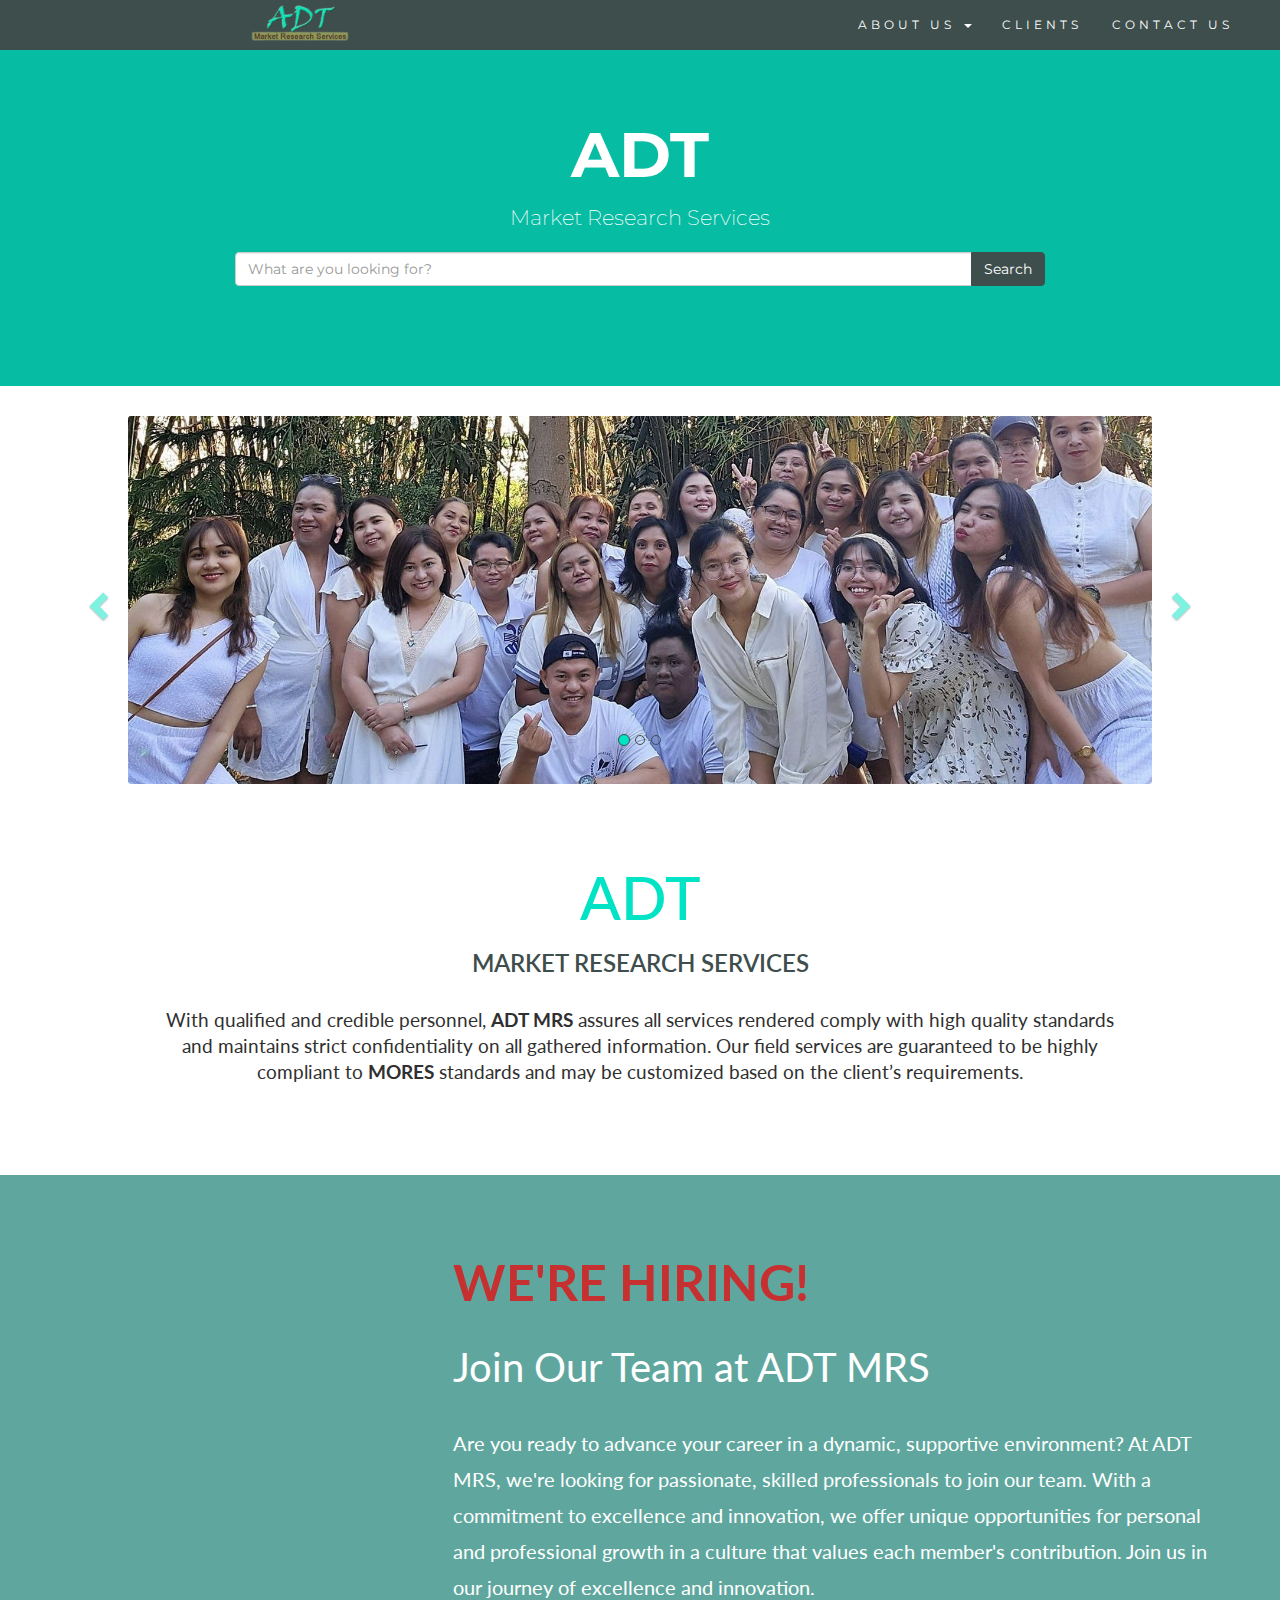
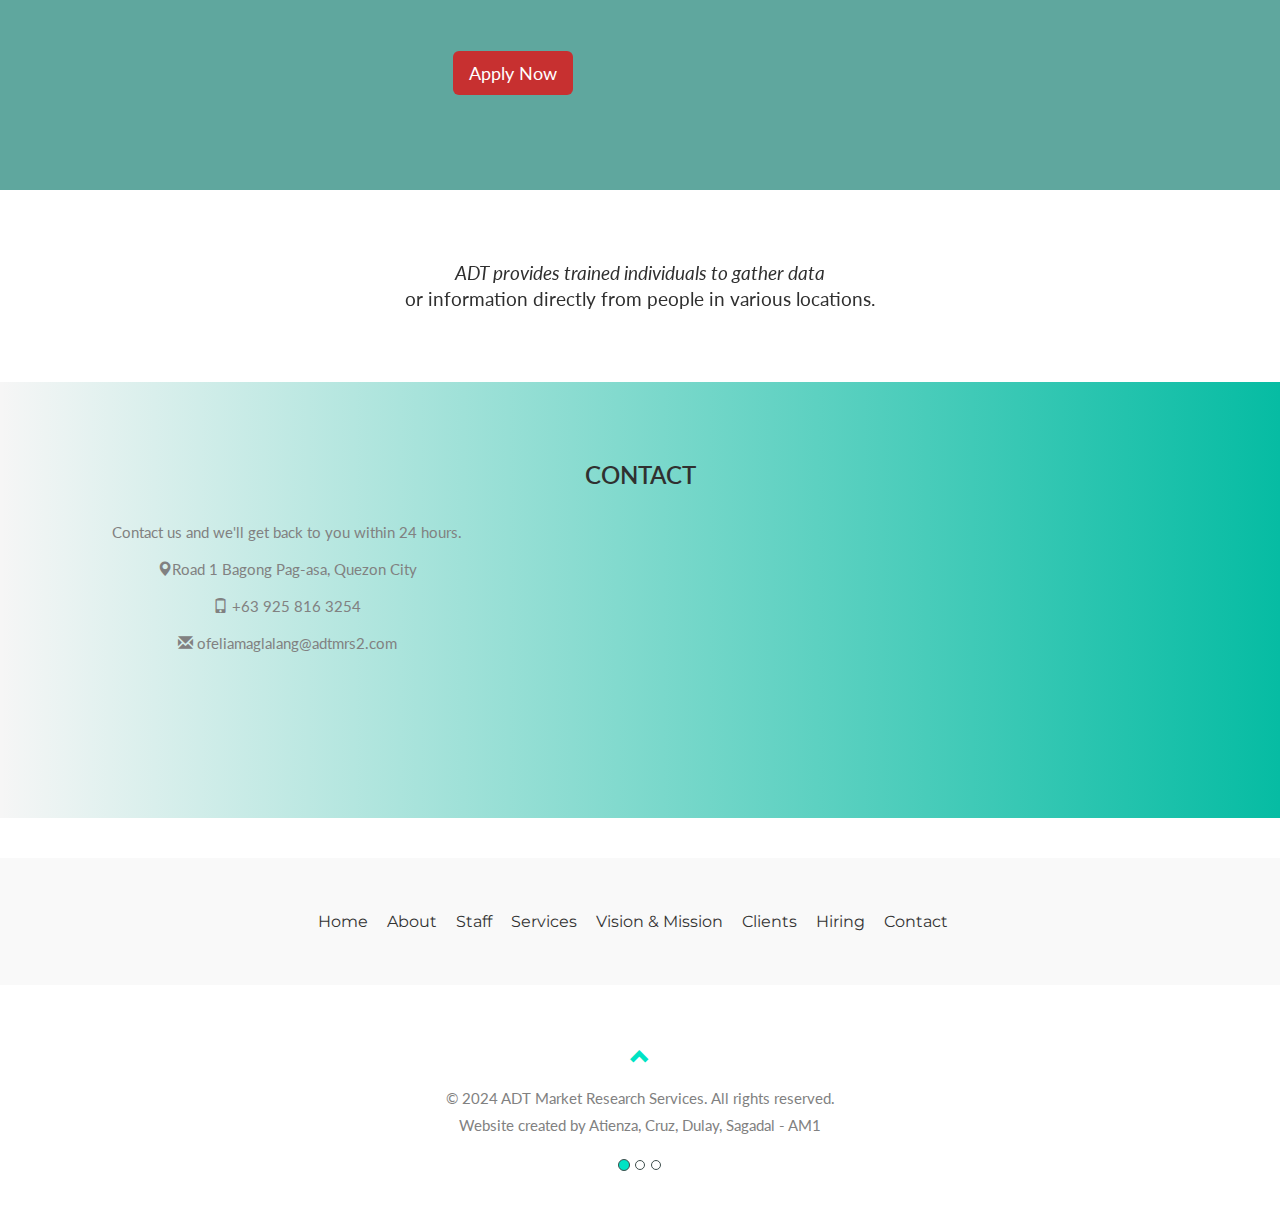
<file: main.html>
<!DOCTYPE html>
<html lang="en">

<head>
  <title>ADT - Home</title>
  <meta charset="utf-8">
  <meta name="viewport" content="width=device-width, initial-scale=1">
  <link rel="stylesheet" href="https://maxcdn.bootstrapcdn.com/bootstrap/3.4.1/css/bootstrap.min.css">
  <link href="https://fonts.googleapis.com/css?family=Montserrat" rel="stylesheet" type="text/css">
  <link href="https://fonts.googleapis.com/css?family=Lato" rel="stylesheet" type="text/css">
  <script src="https://ajax.googleapis.com/ajax/libs/jquery/3.7.1/jquery.min.js"></script>
  <script src="https://maxcdn.bootstrapcdn.com/bootstrap/3.4.1/js/bootstrap.min.js"></script>
  <link rel="stylesheet" href="style.css">
</head>

<body id="myPage" data-spy="scroll" data-target=".navbar" data-offset="60">

  <nav class="navbar navbar-default navbar-fixed-top">
    <div class="container">
      <div class="navbar-header">
        <button type="button" class="navbar-toggle" data-toggle="collapse" data-target="#myNavbar">
          <span class="icon-bar"></span>
          <span class="icon-bar"></span>
          <span class="icon-bar"></span>
        </button>
        <a class="navbar-brand" href="main.html">
          <img src="logo.png" alt="Company Logo" class="logo-image">
        </a>
      </div>
      <div class="collapse navbar-collapse" id="myNavbar">
        <ul class="nav navbar-nav navbar-right">
          <!-- Dropdown Menu for About Us -->
          <li class="dropdown">
            <a href="#" class="dropdown-toggle" data-toggle="dropdown">ABOUT US <b class="caret"></b></a>
            <ul class="dropdown-menu">
              <li><a href="about.html">ABOUT</a></li>
              <li><a href="staff.html">STAFF</a></li>
              <li><a href="services.html">SERVICES</a></li>
              <li><a href="visionmission.html">VISION MISSION</a></li>
            </ul>
          </li>
          <li><a href="clients.html">CLIENTS</a></li>
          <li><a href="contact.html">CONTACT US</a></li>
        </ul>
      </div>
    </div>
  </nav>


  <div class="jumbotron text-center">
    <h1><strong>ADT</strong></h1>
    <p>Market Research Services</p>
    <div class="row">
      <div class="col-xs-12 col-sm-offset-2 col-sm-8">
        <form id="searchForm" class="input-group">
          <input type="text" class="form-control" placeholder="What are you looking for?" required id="searchQuery">
          <span class="input-group-btn">
            <button type="submit" class="btn btn-danger">Search</button>
          </span>
        </form>
      </div>
    </div>
  </div>

  <!-- Carousel -->
  <div id="myCarousel" class="carousel slide" data-ride="carousel">
    <ol class="carousel-indicators">
      <li data-target="#myCarousel" data-slide-to="0" class="active"></li>
      <li data-target="#myCarousel" data-slide-to="1"></li>
      <li data-target="#myCarousel" data-slide-to="2"></li>
    </ol>

    <!-- Wrapper for slides -->
    <div class="carousel-inner">
      <div class="item active">
        <img src="GROUPPIC.jpg" alt="Group Picture" usemap="#image-map" style="width:100%;">
        <map name="image-map">
          <area alt="Ofelia" title="Ofelia Tamondong-Maglalang" href="staff.html#ofelia" coords="437,222,543,334"
            shape="rect">
          <area alt="Mary" title="Mary Margarett Frilles" href="staff.html#mary" coords="94,182,201,328" shape="rect">
          <area alt="Arjay" title="Arjay Laguelles" href="staff.html#arjay" coords="285,107,356,216" shape="rect">
          <area alt="Aiza" title="Aiza Gile" href="staff.html#aiza" coords="382,149,431,235" shape="rect">
          <area alt="Hazel" title="Hazel Malana" href="staff.html#hazel" coords="1203,216,1302,334" shape="rect">
          <area alt="Jerme" title="Jerme Lucillo" href="staff.html#jerme" coords="961,186,1053,307" shape="rect">
          <area alt="Marie" title="Marie Leal" href="staff.html#marie" coords="667,156,723,228" shape="rect">
          <area alt="Zha" title="Zha Padiernos" href="staff.html#zha" coords="851,186,919,268" shape="rect">
          <area alt="Aileen" title="Aileen Orgiba" href="staff.html#aileen" coords="1167,91,1232,178" shape="rect">
          <area alt="Jess" title="Jess Basa" href="staff.html#jess" coords="511,140,583,213" shape="rect">
          <area alt="Jen" title="Jen Feliciano" href="staff.html#jen" coords="754,132,824,218" shape="rect">
        </map>
      </div>
      <div class="item">
        <img src="OFELIATALK.jpg" alt="Speaker" style="width:100%;">
      </div>
      <div class="item">
        <img src="ADT2023.jpg" alt="ADT 2023" style="width:100%;">
      </div>
      <div class="item">
        <img src="GROUPPIC2.jpg" alt="Group Picture 2" style="width:100%;">
      </div>
    </div>

    <!-- Left and right controls -->
    <a class="left carousel-control" href="#myCarousel" data-slide="prev">
      <span class="glyphicon glyphicon-chevron-left"></span>
      <span class="sr-only"></span>
    </a>
    <a class="right carousel-control" href="#myCarousel" data-slide="next">
      <span class="glyphicon glyphicon-chevron-right"></span>
      <span the="sr-only"></span>
    </a>
  </div>

  <!-- Container (About Section) -->
  <div id="about" class="container-fluid">
    <div class="row">
      <div class="col-sm-12">
        <h1 style = "color: #00E3C4; font-size: 60px;">ADT</h1>
        <h2 style = "color: #3e4e4c;">Market Research Services</h2>
        <h4 style="text-align: center; margin-left: 100px; margin-right: 100px;">With qualified and credible personnel, <b>ADT MRS</b> assures all services rendered comply with high quality standards and maintains strict confidentiality on all gathered information.
        <span>Our field services are guaranteed to be highly compliant to <b>MORES</b> standards and may be customized based on the client’s requirements.</span>
      </div>
    </div>
  </div>

  <div class="join-container-fluid bg-green">
    <div class="row">
      <div class="col-sm-4">
        <img src="hiring2.png" alt="Hiring" class="hiring-image slideanim">
      </div>
      <div class="col-sm-8">
        <h2 style = "color: rgb(199, 48, 48); font-size: 50px;"><strong>We're Hiring!</strong></h2>
        <h4 style = "color: #ffff; font-size: 40px;">Join Our Team at ADT MRS</h4>
        <p>Are you ready to advance your career in a dynamic, supportive environment? At ADT MRS, we're looking for
          passionate, skilled professionals to join our team. With a commitment to excellence and innovation,
          we offer unique opportunities for personal and professional growth in a culture that values each member's
          contribution. Join us in our journey of excellence and innovation.</p>
        <br>
        <a href="hiring.html" class="btn btn-default btn-lg" target="_blank">Apply Now</a>
      </div>
    </div>
  </div>

  <div id="myCarousel" class="carousel slide text-center" data-ride="carousel">
    <!-- Indicators -->
    <ol class="carousel-indicators">
      <li data-target="#myCarousel" data-slide-to="0" class="active"></li>
      <li data-target="#myCarousel" data-slide-to="1"></li>
      <li data-target="#myCarousel" data-slide-to="2"></li>
    </ol>

    <!-- Wrapper for slides -->
    <div class="carousel-inner" role="listbox">
      <div class="item active">
        <h4>ADT provides trained individuals to gather data <br><span>or information directly from people in various
            locations.</span></h4>
      </div>
      <div class="item">
        <h4>ADT helps organize and summarize the data collected from surveys,<br><span>interviews, or other research
            methods.</span></h4>
      </div>
      <div class="item">
        <h4>ADT also offers other requirements related to the conduct of market research such as Research Design,
          Sampling,<br><span>Reporting and Presentation, Ethical Considerations, Quality Control, and Budget and
            Resources.</span></h4>
      </div>
    </div>

  <!-- Container (Contact Section) -->
  <div id="contact" class="container-fluid bg-grey">
    <h2 class="text-center">CONTACT</h2>
    <div class="row">
      <div class="col-sm-5">
        <p>Contact us and we'll get back to you within 24 hours.</p>
        <p><span class="glyphicon glyphicon-map-marker"></span>Road 1 Bagong Pag-asa, Quezon City</p>
        <p><span class="glyphicon glyphicon-phone"></span> +63 925 816 3254</p>
        <p><span class="glyphicon glyphicon-envelope"></span> ofeliamaglalang@adtmrs2.com</p>
      </div>
      <div class="col-sm-7 slideanim">
        <div class="row">
          <div class="col-sm-6 form-group">
            <input class="form-control" id="name" name="name" placeholder="Name" type="text" required>
          </div>
          <div class="col-sm-6 form-group">
            <input class="form-control" id="email" name="email" placeholder="Email" type="email" required>
          </div>
        </div>
        <textarea class="form-control" id="comments" name="comments" placeholder="Comment" rows="5"></textarea><br>
        <div class="row">
          <div class="col-sm-12 form-group">
            <button class="btn btn-default pull-right" type="submit">Send</button>
          </div>
        </div>
      </div>
    </div>
  </div>

  <!--Sitemap-->
<div class="jumbotron-sitemap">
  <div class="sitemap-container text-center">
    <ul class="list-unstyled">
      <li><a href="main.html">Home</a></li>
      <li><a href="about.html">About</a></li>
      <li><a href="staff.html">Staff</a></li>
      <li><a href="services.html">Services</a></li>
      <li><a href="visionmission.html">Vision &amp; Mission</a></li>
      <li><a href="clients.html">Clients</a></li>
      <li><a href="hiring.html">Hiring</a></li>
      <li><a href="contact.html">Contact</a></li>
    </ul>
  </div>
</div>


  <footer class="container-fluid text-center">
    <a href="#myPage" title="To Top">
      <span class="glyphicon glyphicon-chevron-up"></span>
    </a>
    <p>© 2024 ADT Market Research Services. All rights reserved.<br>
      Website created by Atienza, Cruz, Dulay, Sagadal - AM1</a></p>
  </footer>

  <script src="script.js"></script>
  <script src="script2.js"></script>
</body>

</html>
</file>
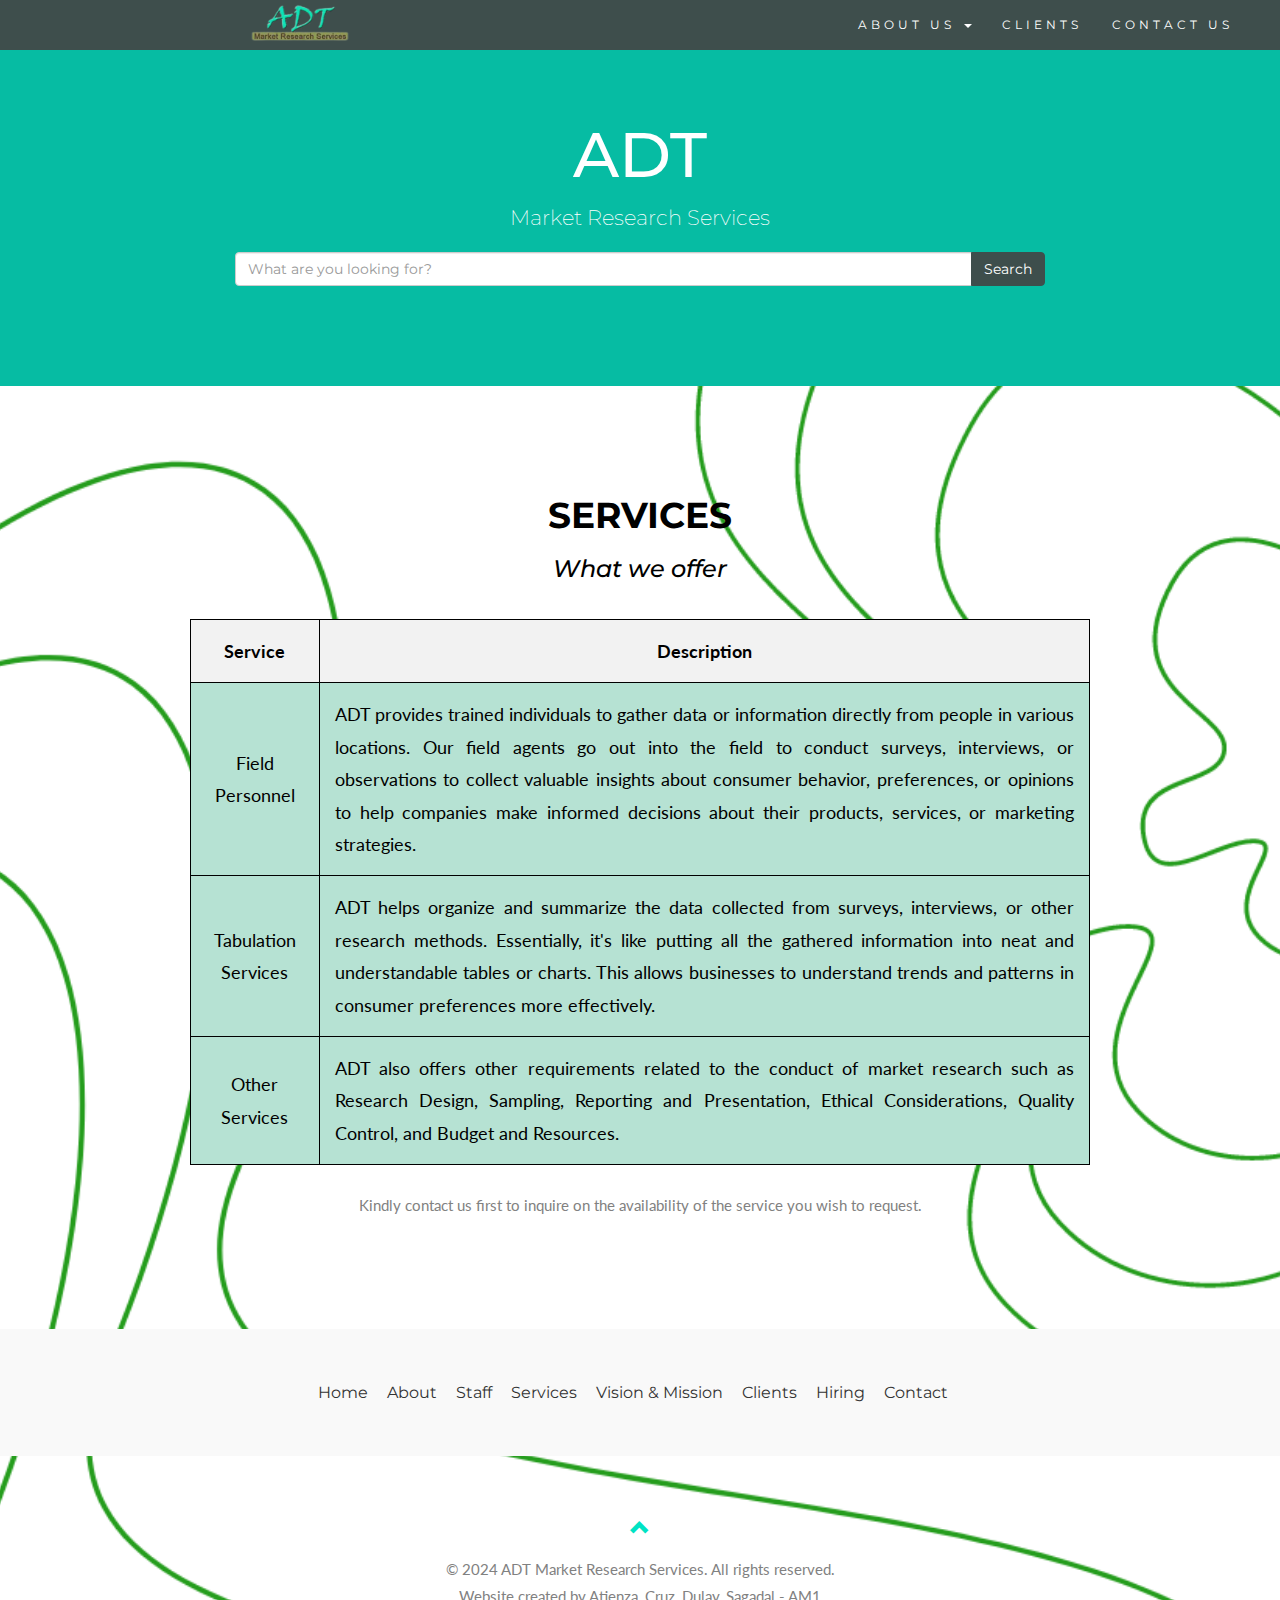
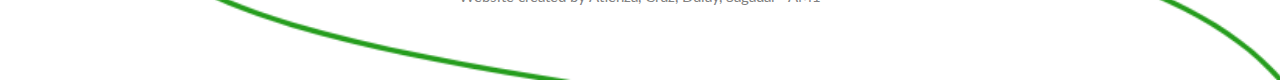
<file: services.html>
<!DOCTYPE html>
<html lang="en">
<head>
  <title>ADT - Services</title>
  <meta charset="utf-8">
  <meta name="viewport" content="width=device-width, initial-scale=1">
  <link rel="stylesheet" href="https://maxcdn.bootstrapcdn.com/bootstrap/3.4.1/css/bootstrap.min.css">
  <link href="https://fonts.googleapis.com/css?family=Montserrat" rel="stylesheet" type="text/css">
  <link href="https://fonts.googleapis.com/css?family=Lato" rel="stylesheet" type="text/css">
  <script src="https://ajax.googleapis.com/ajax/libs/jquery/3.7.1/jquery.min.js"></script>
  <script src="https://maxcdn.bootstrapcdn.com/bootstrap/3.4.1/js/bootstrap.min.js"></script>
  <link rel="stylesheet" href="style.css">
</head>
<body id="myPage" class="services-page" data-spy="scroll" data-target=".navbar" data-offset="60">

  <nav class="navbar navbar-default navbar-fixed-top">
    <div class="container">
      <div class="navbar-header">
        <button type="button" class="navbar-toggle" data-toggle="collapse" data-target="#myNavbar">
          <span class="icon-bar"></span>
          <span class="icon-bar"></span>
          <span class="icon-bar"></span>                        
        </button>
        <a class="navbar-brand" href="index.html">
          <img src="logo.png" alt="Company Logo" class="logo-image">
        </a>
      </div>
      <div class="collapse navbar-collapse" id="myNavbar">
        <ul class="nav navbar-nav navbar-right">
          <!-- Dropdown Menu for About Us -->
          <li class="dropdown">
            <a href="#" class="dropdown-toggle" data-toggle="dropdown">ABOUT US <b class="caret"></b></a>
            <ul class="dropdown-menu">
              <li><a href="about.html">ABOUT</a></li>
              <li><a href="staff.html">STAFF</a></li>
              <li><a href="services.html">SERVICES</a></li>
              <li><a href="visionmission.html">VISION MISSION</a></li>
            </ul>
          </li>
          <li><a href="clients.html">CLIENTS</a></li>
          <li><a href="contact.html">CONTACT US</a></li>
        </ul>
      </div>
    </div>
  </nav>

  <div class="jumbotron text-center">
    <h1>ADT</h1> 
    <p>Market Research Services</p>
    <div class="row">
      <div class="col-xs-12 col-sm-offset-2 col-sm-8">
        <form id="searchForm" class="input-group">
          <input type="text" class="form-control" placeholder="What are you looking for?" required id="searchQuery">
          <span class="input-group-btn">
            <button type="submit" class="btn btn-danger">Search</button>
          </span>
        </form>
      </div>
    </div>
  </div>

<!-- Container (Services Section) -->
<div id="services" class="container-fluid text-center">
 <h1 style="font-family: 'Montserrat', sans-serif; color: black;"><b>SERVICES</b></h1>
	<h3 style="font-family: 'Montserrat', sans-serif; color: black;"><i>What we offer</i></h3>
  <br>
   <table>
  <tr style="background-color: #5aa48b; color: black;">
    <th style="text-align: center;">Service</th>
    <th style="text-align: center;">Description</th>
  </tr>
  <tr style="background-color: #b6e2d3;">
    <td style="color: black; text-align: center;">Field Personnel</td>
    <td style="color: black; text-align: justify;">ADT provides trained individuals to gather data or information directly from people in various locations. Our field agents go out into the field to conduct surveys, interviews, or observations to collect valuable insights about consumer behavior, preferences, or opinions to help companies make informed decisions about their products, services, or marketing strategies.</td>
  </tr>
  <tr style="background-color: #b6e2d3;">
    <td style="color: black; text-align: center;">Tabulation Services</td>
    <td style="color: black; text-align: justify;">ADT helps organize and summarize the data collected from surveys, interviews, or other research methods. Essentially, it's like putting all the gathered information into neat and understandable tables or charts. This allows businesses to understand trends and patterns in consumer preferences more effectively.</td>
  </tr>
  <tr style="background-color: #b6e2d3;">
    <td style="color: black; text-align: center;">Other Services</td>
    <td style="color: black; text-align: justify;">ADT also offers other requirements related to the conduct of market research such as Research Design, Sampling, Reporting and Presentation, Ethical Considerations, Quality Control, and Budget and Resources.</td>
  </tr>
</table>

<br>
<p>Kindly contact us first to inquire on the availability of the service you wish to request.</p>

    </div>
  </div>
</div>

<!--Sitemap-->
<div class="jumbotron-sitemap">
  <div class="sitemap-container text-center">
    <ul class="list-unstyled">
      <li><a href="index.html">Home</a></li>
      <li><a href="about.html">About</a></li>
      <li><a href="staff.html">Staff</a></li>
      <li><a href="services.html">Services</a></li>
      <li><a href="visionmission.html">Vision &amp; Mission</a></li>
      <li><a href="clients.html">Clients</a></li>
      <li><a href="hiring.html">Hiring</a></li>
      <li><a href="contact.html">Contact</a></li>
    </ul>
  </div>
</div>

<footer class="container-fluid text-center">
        <a href="#myPage" title="To Top">
          <span class="glyphicon glyphicon-chevron-up"></span>
        </a>
        <p>© 2024 ADT Market Research Services. All rights reserved.<br>
            Website created by Atienza, Cruz, Dulay, Sagadal - AM1</a></p>
      </footer>

<script src="script.js"></script>
<script src="script2.js"></script>
</body>
</html>
</file>
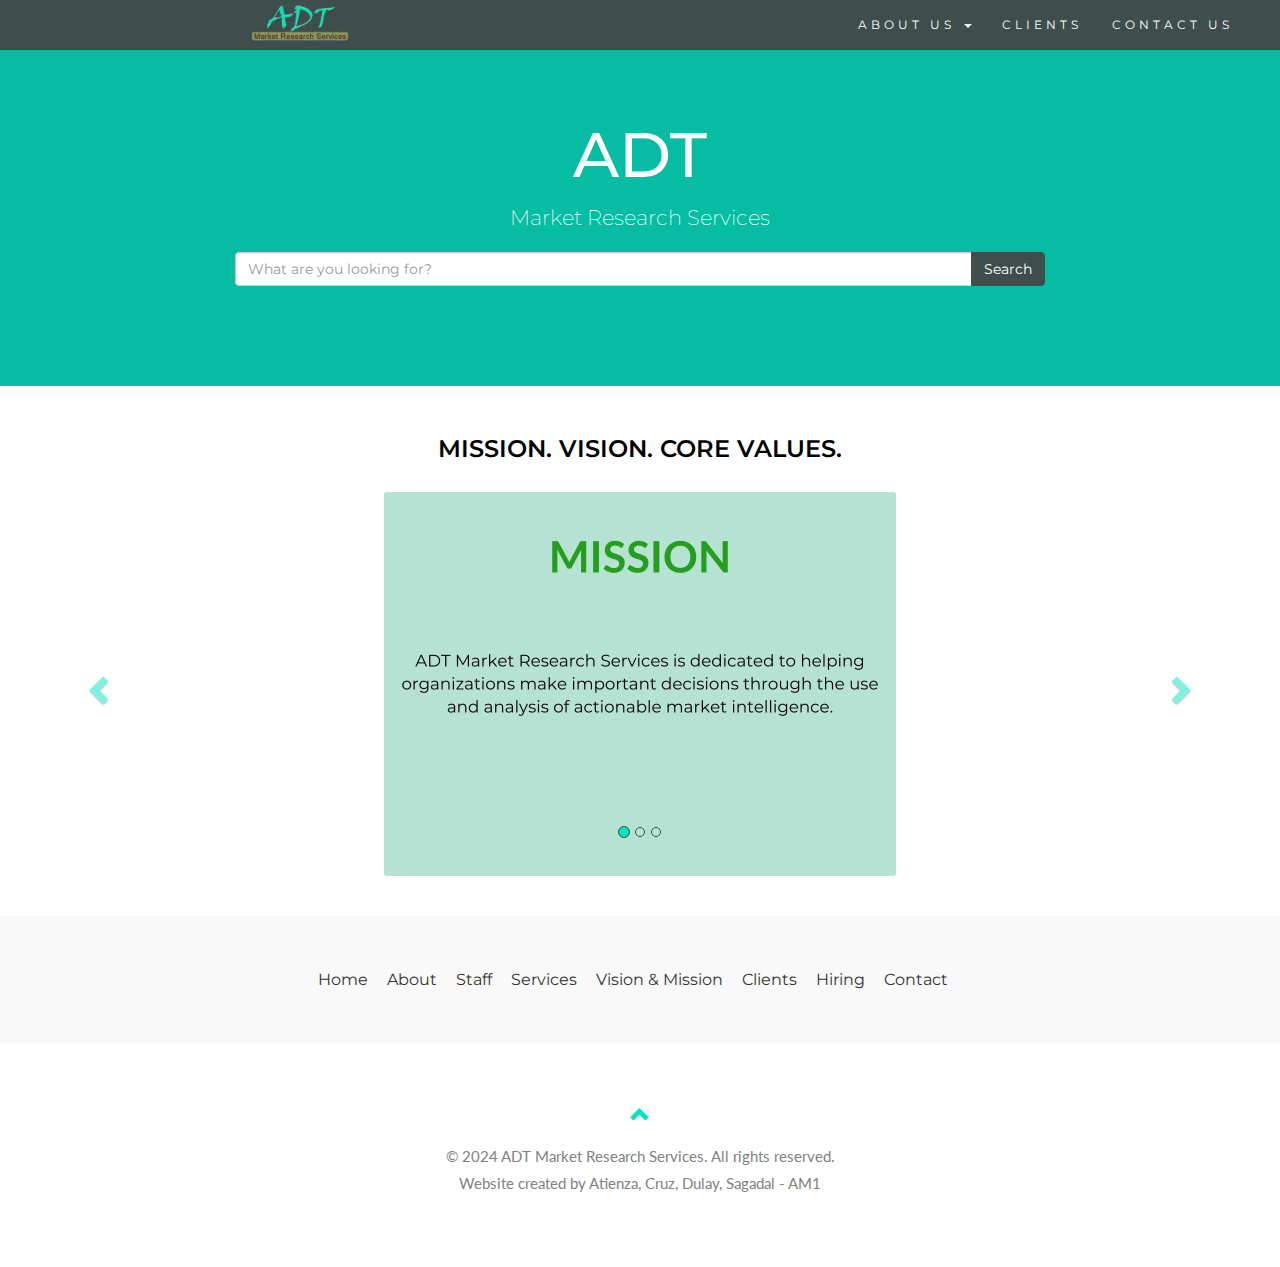
<file: visionmission.html>
<!DOCTYPE html>
<html lang="en">
<head>
  <title>ADT - Vision Mission</title>
  <meta charset="utf-8">
  <meta name="viewport" content="width=device-width, initial-scale=1">
  <link rel="stylesheet" href="https://maxcdn.bootstrapcdn.com/bootstrap/3.4.1/css/bootstrap.min.css">
  <link href="https://fonts.googleapis.com/css?family=Montserrat" rel="stylesheet" type="text/css">
  <link href="https://fonts.googleapis.com/css?family=Lato" rel="stylesheet" type="text/css">
  <script src="https://ajax.googleapis.com/ajax/libs/jquery/3.7.1/jquery.min.js"></script>
  <script src="https://maxcdn.bootstrapcdn.com/bootstrap/3.4.1/js/bootstrap.min.js"></script>
  <link rel="stylesheet" href="style.css">
</head>
<body id="myPage" data-spy="scroll" data-target=".navbar" data-offset="60">

  <nav class="navbar navbar-default navbar-fixed-top">
    <div class="container">
      <div class="navbar-header">
        <button type="button" class="navbar-toggle" data-toggle="collapse" data-target="#myNavbar">
          <span class="icon-bar"></span>
          <span class="icon-bar"></span>
          <span class="icon-bar"></span>                        
        </button>
        <a class="navbar-brand" href="index.html">
          <img src="logo.png" alt="Company Logo" class="logo-image">
        </a>
      </div>
      <div class="collapse navbar-collapse" id="myNavbar">
        <ul class="nav navbar-nav navbar-right">
          <!-- Dropdown Menu for About Us -->
          <li class="dropdown">
            <a href="#" class="dropdown-toggle" data-toggle="dropdown">ABOUT US <b class="caret"></b></a>
            <ul class="dropdown-menu">
              <li><a href="about.html">ABOUT</a></li>
              <li><a href="staff.html">STAFF</a></li>
              <li><a href="services.html">SERVICES</a></li>
              <li><a href="visionmission.html">VISION MISSION</a></li>
			  <li><a href = "sitemap.html">SITE MAP</a></li>
            </ul>
          </li>
          <li><a href="clients.html">CLIENTS</a></li>
          <li><a href="contact.html">CONTACT US</a></li>
        </ul>
      </div>
    </div>
  </nav>

  <div class="jumbotron text-center">
    <h1>ADT</h1> 
    <p>Market Research Services</p>
    <div class="row">
      <div class="col-xs-12 col-sm-offset-2 col-sm-8">
        <form id="searchForm" class="input-group">
          <input type="text" class="form-control" placeholder="What are you looking for?" required id="searchQuery">
          <span class="input-group-btn">
            <button type="submit" class="btn btn-danger">Search</button>
          </span>
        </form>
      </div>
    </div>
  </div>

<!-- Add the heading above the carousel -->
<div class="container">
    <div class="row">
        <div class="col-sm-12">
            <h2 style="font-family: 'Montserrat', sans-serif; color: black; text-transform: uppercase; text-align: center;">MISSION. VISION. CORE VALUES.</h2>
        </div>
    </div>
</div>
  
  <div id="myCarousel" class="carousel slide text-center" data-ride="carousel">
    <!-- Indicators -->
    <ol class="carousel-indicators">
        <li data-target="#myCarousel" data-slide-to="0" class="active"></li>
        <li data-target="#myCarousel" data-slide-to="1"></li>
        <li data-target="#myCarousel" data-slide-to="2"></li>
    </ol>

    <!-- Wrapper for slides -->
   <div class="carousel-inner" role="listbox">
        <div class="item active">
            <img src="visionmission1.jpg" alt="Vision Mission 1" style="width: 40%;">
        </div>
        <div class="item">
            <img src="visionmission2.jpg" alt="Vision Mission 2" style="width: 40%;">
        </div>
        <div class="item">
            <img src="visionmission3.jpg" alt="Vision Mission 3" style="width: 40%;">
        </div>
    </div>

    <!-- Left and right controls -->
    <a class="left carousel-control" href="#myCarousel" role="button" data-slide="prev">
        <span class="glyphicon glyphicon-chevron-left" aria-hidden="true"></span>
        <span class="sr-only">Previous</span>
    </a>
    <a class="right carousel-control" href="#myCarousel" role="button" data-slide="next">
        <span class="glyphicon glyphicon-chevron-right" aria-hidden="true"></span>
        <span class="sr-only">Next</span>
    </a>
</div>

<!--Sitemap-->
<div class="jumbotron-sitemap">
  <div class="sitemap-container text-center">
    <ul class="list-unstyled">
      <li><a href="index.html">Home</a></li>
      <li><a href="about.html">About</a></li>
      <li><a href="staff.html">Staff</a></li>
      <li><a href="services.html">Services</a></li>
      <li><a href="visionmission.html">Vision &amp; Mission</a></li>
      <li><a href="clients.html">Clients</a></li>
      <li><a href="hiring.html">Hiring</a></li>
      <li><a href="contact.html">Contact</a></li>
    </ul>
  </div>
</div>

<footer class="container-fluid text-center">
        <a href="#myPage" title="To Top">
          <span class="glyphicon glyphicon-chevron-up"></span>
        </a>
        <p>© 2024 ADT Market Research Services. All rights reserved.<br>
            Website created by Atienza, Cruz, Dulay, Sagadal - AM1</a></p>
      </footer>
<script src="script.js"></script>
<script src="script2.js"></script>
</body>
</html>
</file>
<file: style.css>
body {
    font: 400 15px Lato, sans-serif;
    line-height: 1.8;
    color: #818181;
  }
  h2 {
    font-size: 24px;
    text-transform: uppercase;
    color: #303030;
    font-weight: 600;
    margin-bottom: 30px;
  }
  h4 {
    font-size: 19px;
    line-height: 1.375em;
    color: #303030;
    font-weight: 400;
    margin-bottom: 30px;
  }  


  
  .jumbotron {
    background-color: rgb(6, 188, 163);
    color: #fff;
    padding: 100px 25px;
    font-family: Montserrat, sans-serif;
  }

  .join-container-fluid {
    padding: 60px 50px;
    font-size: 20px;
    color: #fff;
  }

  .bg-green{
    background-color: #5fa79e;
  }
  .container-fluid {
    padding: 60px 50px;
  }

  #contact.container-fluid {
  background-image: linear-gradient(
    to right,
    rgba(0, 255, 217, 0),
    rgb(6, 188, 163)
  );
}

  .bg-grey {
    background-color: #f6f6f6;
  }
  .logo-small {
    color: #00E3C4;
    font-size: 50px;
  }
  .logo {
    color: #00E3C4;
    font-size: 200px;
  }
  .thumbnail {
    padding: 0 0 15px 0;
    border: none;
    border-radius: 0;
  }
  .thumbnail img {
    width: 100%;
    height: 100%;
    margin-bottom: 10px;
  }
  .carousel-control.right, .carousel-control.left {
    background-image: none;
    color: #00E3C4;
  }
  .carousel-indicators li {
    border-color: #3e4e4c;
  }
  .carousel-indicators li.active {
    background-color: #00E3C4;
  }

  .carousel img {
    margin: auto;
    display: block;
    border-radius: 3px;
  }

  .carousel-image-container {
    text-align: center; 
  }
  
  .carousel-image-container img {
    max-width: 100%; 
    width: auto;
    height: auto;
    margin-bottom: 20px;
  }
  
  .carousel-caption {
    position: relative;
    padding-top: 20px; 
  }
  
  .item h4 {
    font-size: 19px;
    line-height: 1.375em;
    font-weight: 400;
    font-style: italic;
    margin: 70px 0;
  }
  .item span {
    font-style: normal;
  }
  .panel {
    border: 1px solid #00E3C4; 
    border-radius:0 !important;
    transition: box-shadow 0.5s;
  }
  .panel:hover {
    box-shadow: 5px 0px 40px rgba(0,0,0, .2);
  }

  .panel-body {
    background-color: #00E3C4 !important; 
    color: #fff; 
  }

  .panel-heading {
    color: #fff !important;
    background-color: #fff !important;
    padding: 25px;
    border-bottom: 1px solid transparent;
    border-top-left-radius: 0px;
    border-top-right-radius: 0px;
    border-bottom-left-radius: 0px;
    border-bottom-right-radius: 0px;
  }

  .panel-footer {
    background-color: white !important;
  }
  .panel-footer h3 {
    font-size: 32px;
  }
  .panel-footer h4 {
    color: #aaa;
    font-size: 14px;
  }

  .navbar {
    margin-bottom: 0;
    background-color: #3e4e4c;
    z-index: 9999;
    border: 0;
    font-size: 12px !important;
    line-height: 1.42857143 !important;
    letter-spacing: 4px;
    border-radius: 0;
    font-family: Montserrat, sans-serif;
  }
  .navbar li a, .navbar .navbar-brand {
    color: #fff !important;
  }
  .navbar-nav li a:hover, .navbar-nav li.active a {
    color: #00E3C4 !important;
    background-color: #fff !important;
  }
  .navbar-default .navbar-toggle {
    border-color: transparent;
    color: #fff !important;
  }

  .navbar-brand {
    display: flex;
    align-items: center;
  }

.navbar .dropdown-menu {
    background-color: #3e4e4c; 
  }


#searchQuery .input-group {
    width: 850px;
    align-items: center;
  }


#searchForm .btn-danger {
    background-color: #3e4e4c; 
    border-color: #3e4e4c; 
  }

  #searchForm .btn-danger:hover,
  #searchForm .btn-danger:focus {
    background-color: #003e36;
    border-color: #003e36;
  }


  
 
  .input-group {
    width: auto; 
    margin: 0 auto;
    float: none;
  }
  
  .logo-image {
    position: absolute;
    left: 250px;
    width: 100px; 
    height: auto; 
    margin-right: 30px;
  }

  footer .glyphicon {
    font-size: 20px;
    margin-bottom: 20px;
    color: #00E3C4;
  }

 
  #about .col-sm-12 {
    text-align: center;
  }

  #about ul {
    list-style-position: inside; 
    padding-left: 0;
  }
  
  #about li {
    margin-bottom: 10px; 
  }

  .hiring-image {
    max-width: 100%; 
    height: auto; 
    display: block; 
    margin-bottom: 20px;
  }

  .panel-heading img {
    display: block; 
    margin: 0 auto; 
    max-width: 100%; 
    height: auto;
  }
  

  .slideanim {visibility:hidden;}
  .slide {
    animation-name: slide;
    -webkit-animation-name: slide;
    animation-duration: 1s;
    -webkit-animation-duration: 1s;
    visibility: visible;
  }
  @keyframes slide {
    0% {
      opacity: 0;
      transform: translateY(70%);
    } 
    100% {
      opacity: 1;
      transform: translateY(0%);
    }
  }
  @-webkit-keyframes slide {
    0% {
      opacity: 0;
      -webkit-transform: translateY(70%);
    } 
    100% {
      opacity: 1;
      -webkit-transform: translateY(0%);
    }
  }
  @media screen and (max-width: 768px) {
    .col-sm-4 {
      text-align: center;
      margin: 25px 0;
      max-width: 100%;
      padding: 0 20px;
    }
  }
  @media screen and (max-width: 480px) {
    .logo {
      font-size: 150px;
    }
  }


  .btn-lg {
    width: 120px;
    margin-bottom: 35px;
    background-color: rgb(199, 48, 48);
    border: none;
    color: white;
  }

 
  /* Mia */

  .img-container {
    display: flex;
    align-items: center;
    justify-content: center;
  }

  .hiring-img {
    max-width: 100%;
    max-height:100%;
  }

  .hiring-text {
    font-size: 20px;
    margin-right: 40px;
  }

  .quali-text {
    text-align: center;
    margin-left: 20px;
    margin-top: 180px;
    list-style-position: inside;
  }

  .resp-text {
    text-align: center;
    margin-right: 40px;
    margin-top: 180px;
    list-style-position: inside;
  }

  .button {
    border: none;
    color: white;
    padding: 10px 32px;
    text-align: center;
    text-decoration: none;
    display: inline-block;
    font-size: 16px;
    margin: 4px 2px;
    cursor: pointer;
    border-radius: 10px;
  }

  .button1 {
    background-color: rgb(72, 146, 72);
  }

  .button.button1:hover {
    background-color: #7d7d7d; /* Darker shade on hover */
  }

  .button2 {
    background-color:  rgb(202, 92, 92);
  }

  .button.button2 {
    text-decoration: none;
    color: #fff;
  }

  .button.button2:hover {
    background-color: #7d7d7d; /* Darker shade on hover */
  }

  
  .contact-information {
      background-color: #B6E2D3;  
      border-radius: 10px; 
      padding: 5px;
      box-shadow: 10px 10px rgb(37, 157, 29, 0.5);
  }
  
  .contact-information a {
    color: inherit; 
    text-decoration: none; 
  }
  
  .contact-information a:hover {
    text-decoration: underline; 
  }
  
  
  .contact-grid {
    display: flex;
    justify-content: space-between; /* Add space between the two divs */
    max-width: 1200px;
  }
  
  .contact-form,
  .contact-information {
    flex: 1; /* Equal width for both sections */
    padding: 20px;
    border-radius: 10px; /* Rounded corners */
    margin-right: 20px; 
    margin-top: 100px;
  }
  
  .contact-form {
    border: 2px solid #2AC8B0; /* Border width and color */
  }
  

  .map-wrapper {
    text-align: center;
    margin-top: 20px;
}

  .map-text {
    padding: 10px;
    color: rgb(37, 157, 29);
    text-shadow: -1px 0 black, 0 1px black, 1px 0 black, 0 -1px black;
}

  #goomap iframe {
    display: inline-block;
}

.contact-bg {
    background-image: url('bg-contact.png'); 
    background-repeat: no-repeat;
    background-size: cover; 
    background-position: center; 
}

/*arri style for about us*/
.carousel-inner > .item > img {
		height: 100%;
		width: auto;
		max-width: 80%;
		object-fit: contain;
		margin: 0 auto;
	}
	.about-section {
		padding: 0 15%;
		text-align: justify;
	}

/*arri style for staff*/
.staff-member img, .founder img {
  width: 100%;
  height: auto;
  border-radius: 8px;
  display: block;
  margin: 0 auto;
  transition: transform 0.3s ease-in-out;
  border: 6px solid #3e4e4c; /* Dark teal border added */
  border-image: url('border_image.png') 30 round; 
}

.staff-member:hover img {
  transform: scale(1.1); 
}

.founder img {
  width: 32%; 
  height: auto; 
}

.staff-info {
  background: rgba(255, 255, 255, 0.9);
  color: #333;
  padding: 10px;
  border-radius: 8px;
  text-align: center;
  transition: background-color 0.3s ease-in-out;
}

.staff-member:hover .staff-info {
  background-color: rgba(255, 255, 255, 1); 
}

.founder .staff-info {
  background: rgba(255, 255, 255, 0.9);
  border-radius: 8px;
}

/* Sets last two staff members to center */
.last-row .col-sm-6:nth-last-child(2),
.last-row .col-sm-6:nth-last-child(1) {
  float: none;
  display: inline-block;
  vertical-align: top;
  margin-right: -4px; 
}

.last-row {
  text-align: center;
}


/* cessa */

.container {
  width: 95%;
  margin: 0 auto;
}

table {
  width: 120%;
  max-width: 900px; /* Adjust this value as needed */
  margin: 0 auto; 
  border-collapse: collapse;
}

th, td {
  padding: 15px; /* Increase padding for better spacing */
  border: 1px solid black;
  text-align: justify-content;
  font-size: 18px; /* Adjust the font size as needed */
}

th {
  background-color: #f2f2f2;
  color: black; /* Adjust text color for better visibility */
}

body.services-page {
  background-image: url('bg-services7.png');
  background-size: cover;
  background-position: center;
  background-repeat: no-repeat;
}

/* sitemap */
.sitemap-container {
  background-color: #f9f9f9; 
  padding: 30px 0;
  margin: 0; 
  width: 100%; 
  text-align: center; 
}

.sitemap-container ul {
  padding: 0;
  margin: 0 auto; 
  list-style-type: none; 
  text-align: center;
}

.sitemap-container ul li {
  display: inline; 
  margin-right: 15px; 
  line-height: 1.6; 
}

.sitemap-container ul li a {
  color: #333; 
  text-decoration: none; 
  font-size: 16px;
}

.sitemap-container ul li a:hover {
  text-decoration: underline; 
}

.jumbotron-sitemap {
  background-color: #f9f9f9;
  color: #fff;
  padding: 20px 25px;
  font-family: Montserrat, sans-serif;
  margin-top: 40px;
}
</file>
